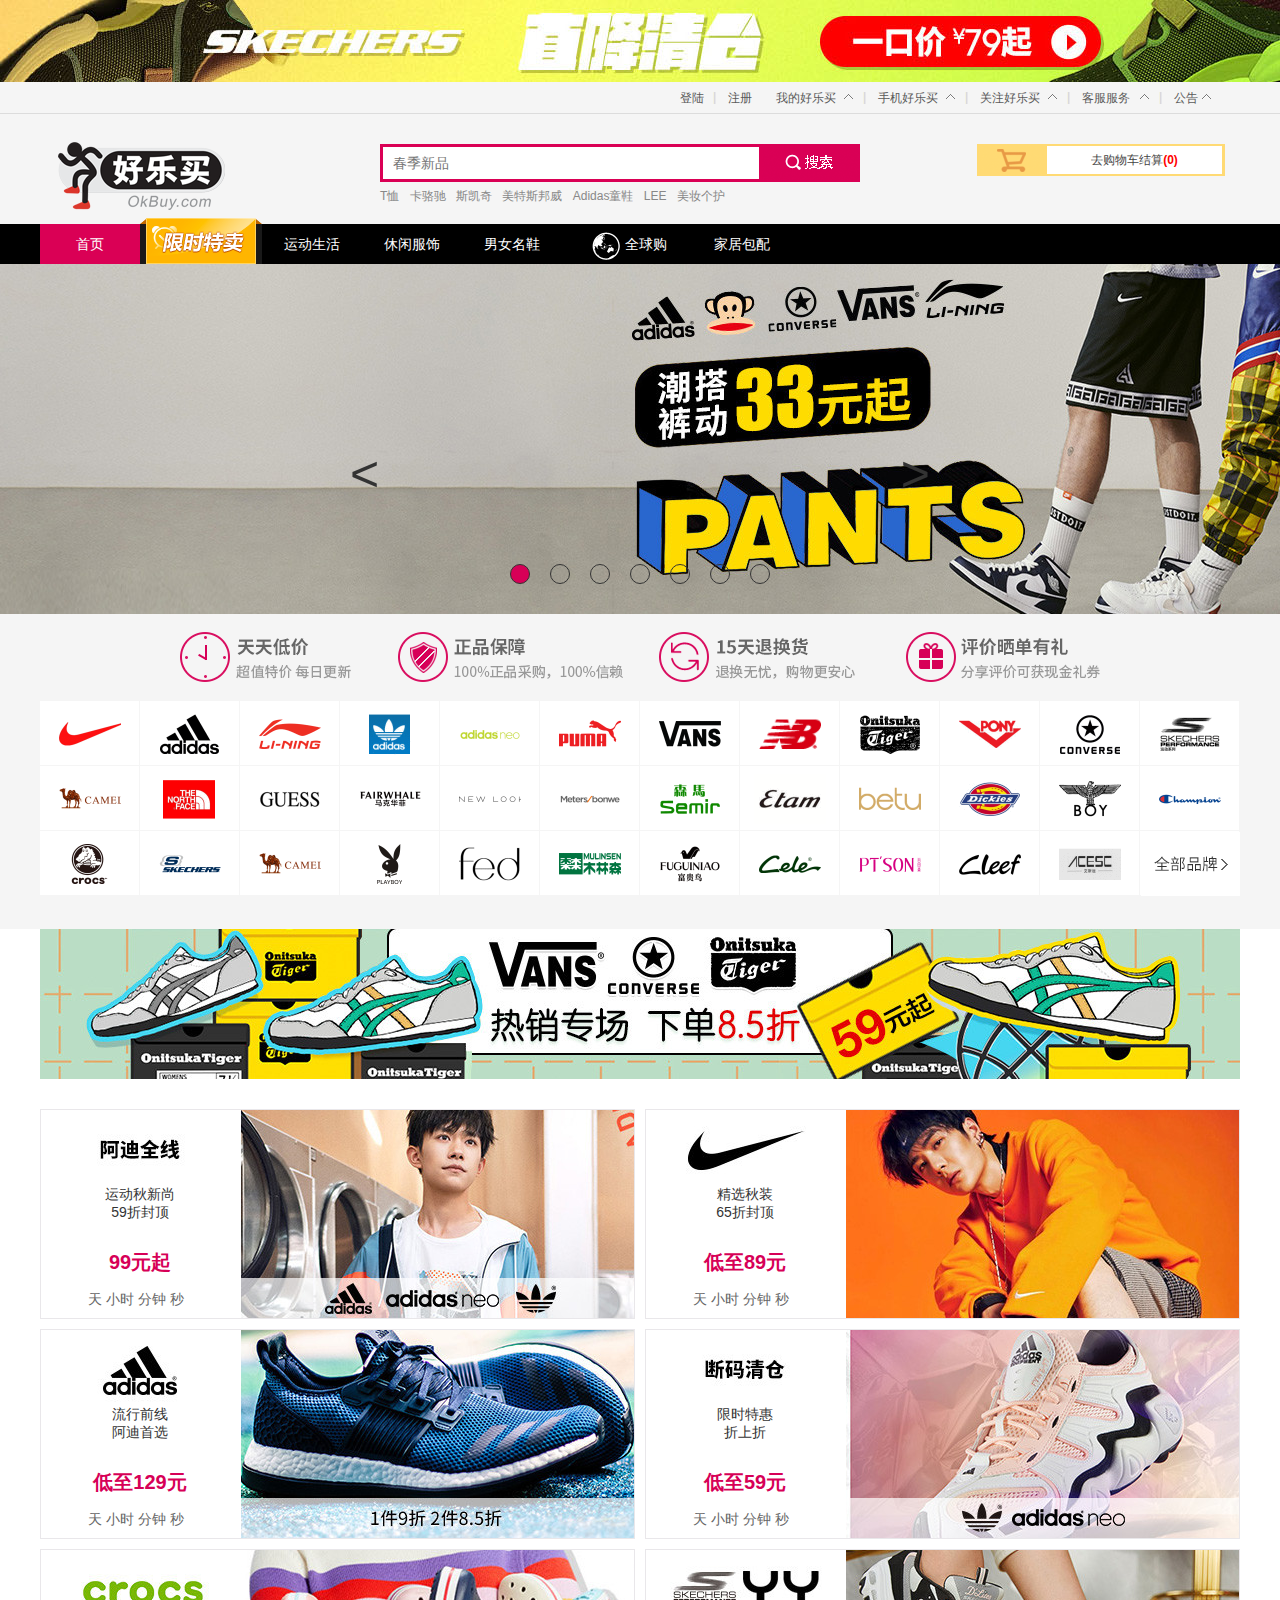
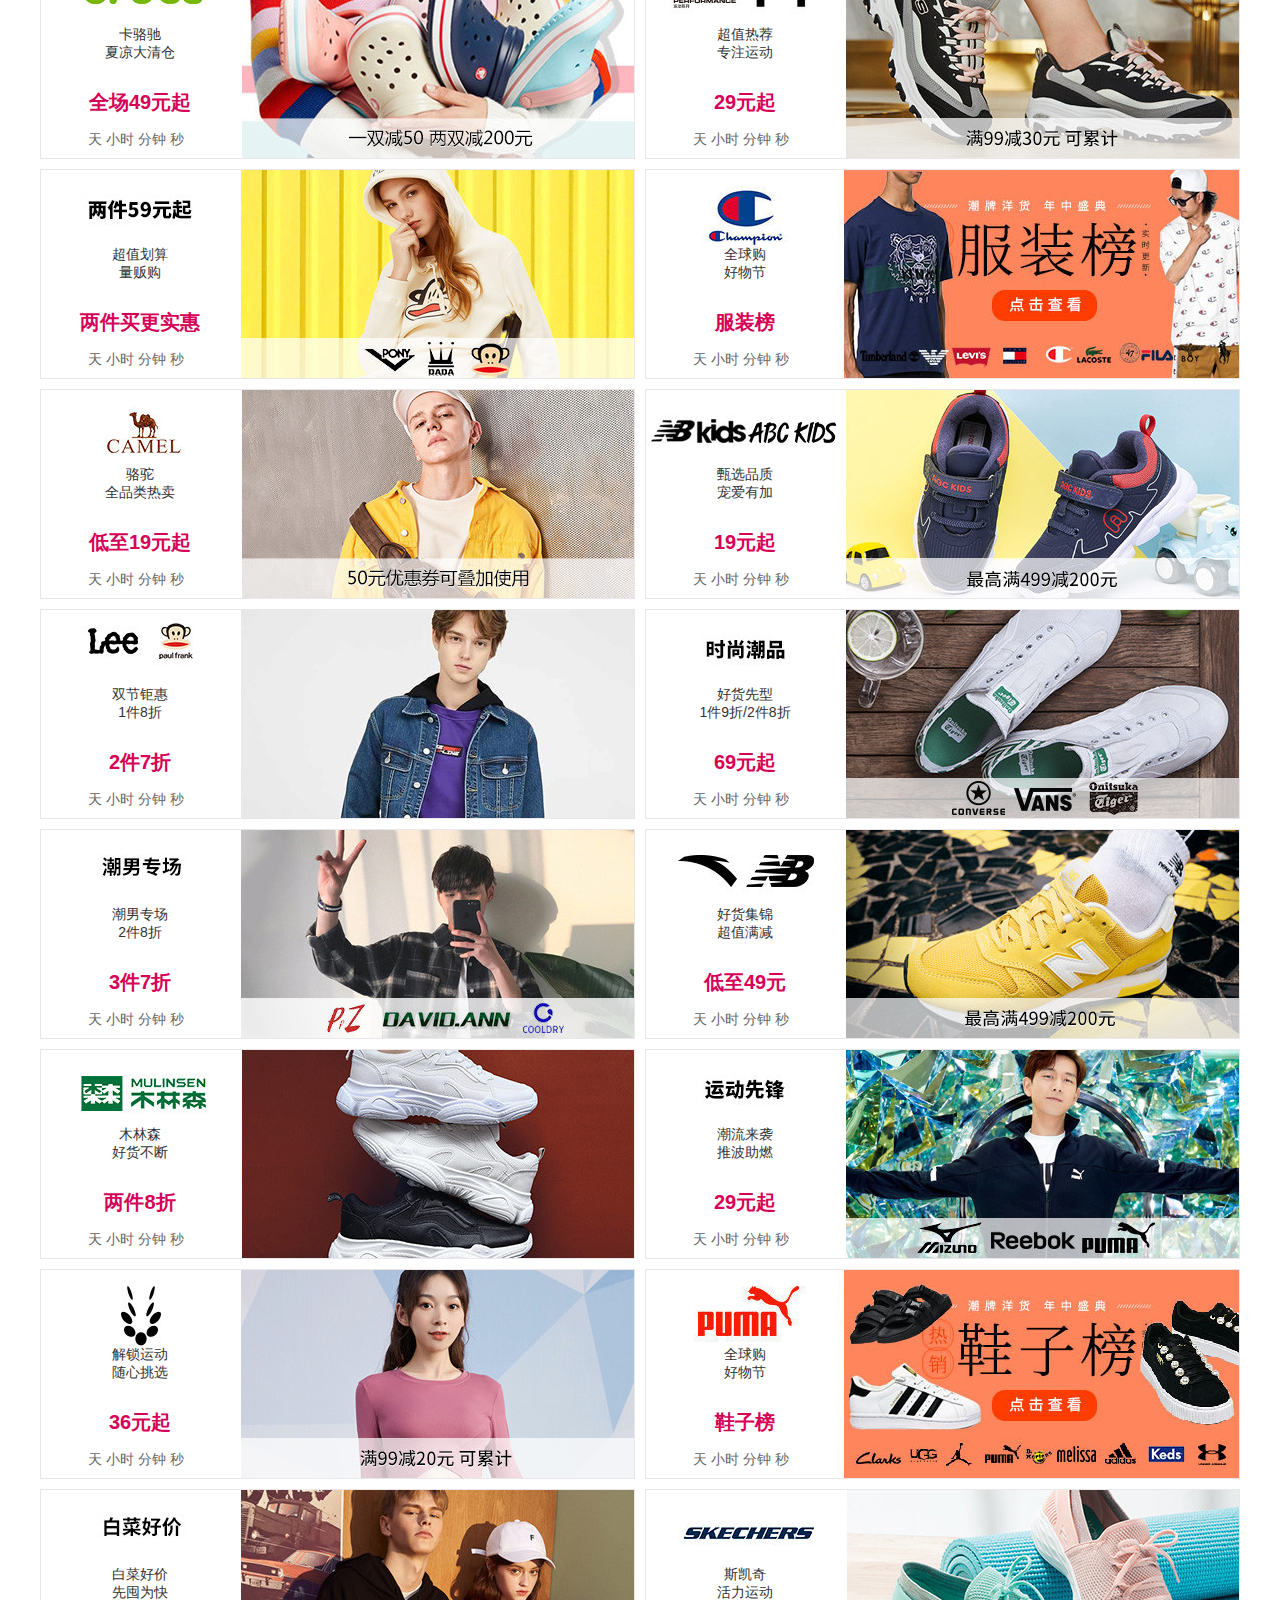
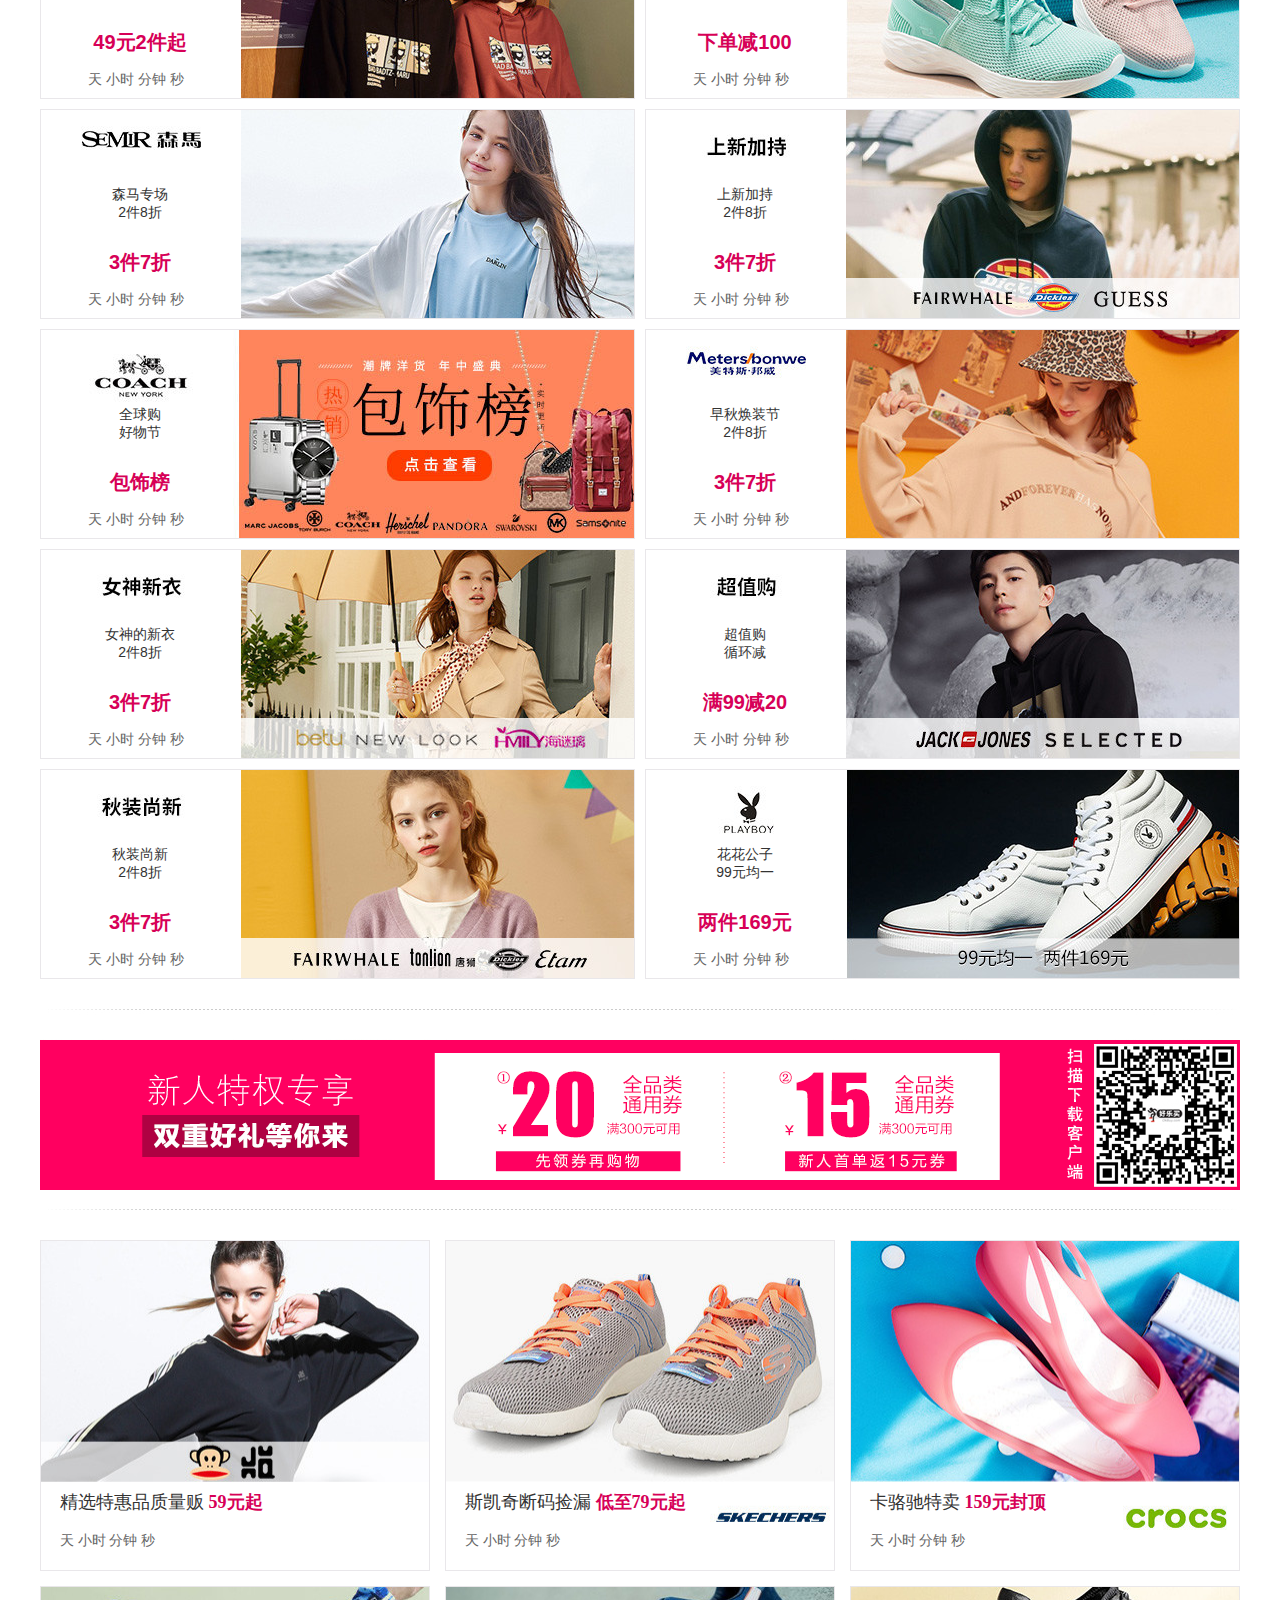
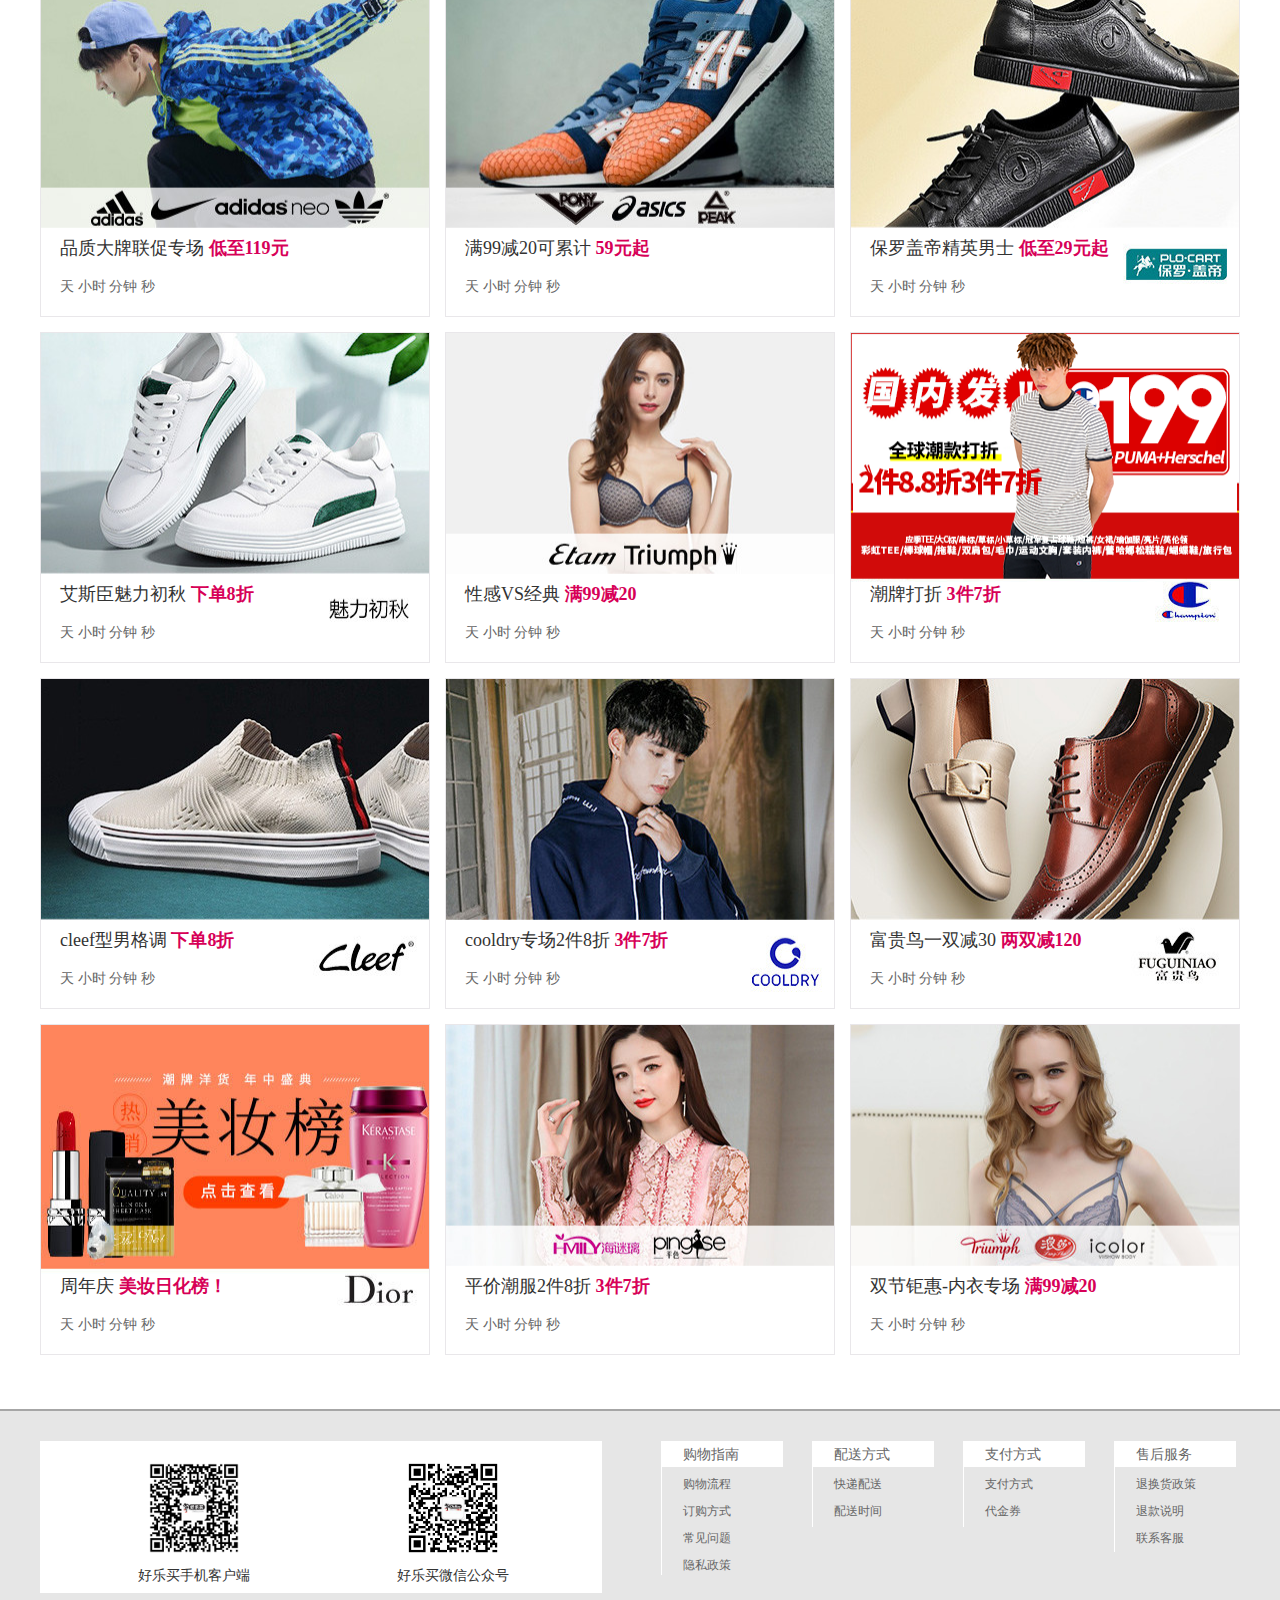
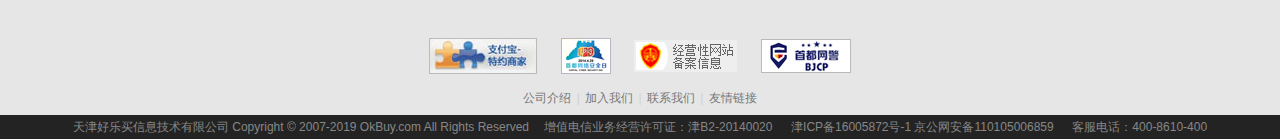
<file: index.html>
<!DOCTYPE html>
<html lang="en">
<head>
	<meta charset="UTF-8">
	<meta http-equiv="X-UA-Compatible" content="IE=edge">
    <meta name="viewport" content="width=device-width, initial-scale=1">
	<title>首页</title>
	<link rel="stylesheet" type="text/css" href="css/reset.css"/>
	<link href="bootstrap/css/bootstrap.min.css" rel="stylesheet">
	<link rel="stylesheet" type="text/css" href="css/common.css"/>
	<link rel="stylesheet" type="text/css" href="css/index.css"/>
</head>
<body>
	<!--
    	作者：offline
    	时间：2019-09-05
    	描述：header
    -->
	<!--header-->
		<header>
		<div class="banner">
			<a href="#">
				<img src="images/banner.jpg"/>
			</a>
		</div>
		<div class="loginbar">
			<div>
				<ul class="login">
					<li class="border" style="overflow: hidden;"><a href="html/login.html">登陆</a></li>
					<li class="noborder"><a href="html/register.html">注册</a></li>
				</ul>
				
				<div class="list1">
					<p>
						<a href="#">我的好乐买</a>
					</p>					
					<span></span>
					<ul class="select">
						<li>我的订单</li>
						<li>我的收藏</li>
						<li>我的优惠卷</li>
					</ul>
				</div>
				<div class="list2">
					<p>手机好乐买</p>				
					<span></span>
					<dl class="app">
						<dt><img src="images/appqcode_2.png"/></dt>
						<dd>下载客户端</dd>
					</dl>
				</div>
				<div class="list3">
					<p>关注好乐买</p>	
					<span></span>
					<dl class="app">
						<dt><img src="images/weixinqcode.png"/></dt>
						<dd>微信公众号</dd>
					</dl>
				</div>
				<div class="list4">
					<p>客服服务</p>	
					<span></span>
					<ul class="select1">
						<li>联系客服</li>
						<li>帮助中心</li>
						<li>意见建议</li>
					</ul>
				</div>
				<div class="list5">
					<p>公告</p>	
					<span></span>
					<ul class="select2">
						<li>客服中心即将取消电话咨询服务</li>
						<li>注意防范诈骗电话的提示</li>
						<li>客服中心新增在线客服功能</li>
						<li>寄往河北唐山退换货商品快递使用通知</li>
						<li>关于填写订单收件人信息的温馨提示</li>
						<li>关于国庆期间客户服务调整的公告</li>
						<li>好乐买运费标准调整公告</li>
						<li>常见问题FAQ</li>
					</ul>
				</div>
				
			</div>
		</div>
	</header>
	<!--search-->
	<div class="search">
		<div class="container">
			<div class="logo"><img src="images/logo.png"/></div>
			<form action="" method="post" class="searchbar">
				<input type="text" class="select1" placeholder="春季新品" />
				<input type="button" value="" class="searchBtn"/>
			</form>
			<div class="suggest_info">
				
			</div>
			<div class="tag">
				<a href="#">T恤</a>
				<a href="#">卡骆驰</a>
				<a href="#">斯凯奇</a>
				<a href="#">美特斯邦威</a>
				<a href="#">Adidas童鞋</a>
				<a href="#">LEE</a>
				<a href="#">美妆个护</a>
			</div>
			<a href="html/cart.html" class="cart">
				<span class="cart1">
					去购物车结算<b>(0)</b>
				</span>
			</a>
		</div>		
	</div>
	<!--nav-->
	<nav>
		<div class="nav1">
			<ul>
				<li><a href="index.html">首页</a></li>
				<li><a href="index.html"></a></li>
				<li id="yun"><a href="index.html">运动生活</a></li>
				<li id="xiu"><a href="index.html">休闲服饰</a></li>
				<li id="nan"><a href="index.html">男女名鞋</a></li>
				<li id="quan"><a href="index.html"><img src="images/qiu.gif"/>全球购</a></li>
				<li><a href="index.html">家居包配</a></li>
			</ul>
			<!--二级导航subnav-->
			<!--运动生活菜单-->
			<div class="subnav1">
				<s class="nnavarr1">◆</s>
				<div class="yundong">
					<!--第一列-->
					<div class="colbox">
						<h3>品类导购</h3>
						<div class="catewrap" style="width:360px;">
							<h3 class="black">运动鞋</h3>
							<p class="context">
								<a href="#">跑步鞋</a>
								<a href="#">复古鞋</a>                    
                                <a href="#">休闲鞋</a>
								<a href="#">帆布鞋</a>
								<a href="#">板鞋</a>
								<a href="#">运动生活系列</a>
								<a href="#">滑板鞋</a>
								<a href="#">篮球鞋</a>
								<a href="#">凉鞋/凉拖</a>
                                <a href="#">健步鞋</a>
								<a href="#">足球鞋</a>
								<a href="#">羽毛球鞋</a>
								<a href="#">网球鞋</a>
								<a href="#">乒乓球鞋</a>
	
							</p>
						</div>
						<div class="catewrap" style="width:360px;">
							<h3 class="black">运动服</h3>
							<p class="context">
								<a href="#">夹克/外套</a>
								<a href="#">卫衣</a>                    
                                <a href="#">棉服</a>
								<a href="#">羽绒服</a>
								<a href="#">长裤</a>
								<a href="#">马甲</a>
								<a href="#">T恤</a>
								<a href="#">POLO</a>
								<a href="#">胸衣</a>
                                <a href="#">背心</a>
								<a href="#">短裤</a>
								<a href="#">裙装</a>
								<a href="#">套装</a>	
							</p>
						</div>
						<div class="catewrap" style="width:360px;">
							<h3 class="black">儿童专区</h3>
							<p class="context">
								<a href="#">运动鞋</a>
								<a href="#">休闲鞋</a>                    
                                <a href="#">跑步鞋</a>
								<a href="#">篮球鞋</a>
								<a href="#">童靴<</a>
								<a href="#">童装</a>
							</p>
						</div>
						<div class="catewrap" style="width:360px;">
							<h3 class="black">运动周边</h3>
							<p class="context">
								<a href="#">袜子</a>
								<a href="#">帽子</a>                    
                                <a href="#">护具</a>
								<a href="#">球类</a>
								<a href="#">泳具<</a>
								<a href="#">球拍</a>
								<a href="#">运动休闲包</a>
							</p>
						</div>
						
					</div>
					<!--第二列-->
					<div class="colbox" style="width:475px;">
						<h3>运动导购</h3>
						<div class="catewrap" style="width:450px;">
							<h3 class="black">秋冬好货上新</h3>
							<p class="context">
								<a href="#">套头衫</a>
								<a href="#">外套</a>                    
                                <a href="#">收腿运动裤</a>
								<a href="#">贝壳头</a>
								<a href="#">小椰子</a>
								<a href="#">AIR MAX</a>
								<a href="#">最新鞋款</a>								
							</p>
						</div>
						<div class="catewrap" style="width:450px;">
							<h3 class="black">跑步运动</h3>
							<p class="context">
								<a href="#">跑步鞋品</a>
								<a href="#">BOOST</a>                    
                                <a href="#">ZOOM</a>
								<a href="#">Free</a>
								<a href="#">Lunar</a>
								<a href="#">李宁弧</a>
								<a href="#">李宁云</a>
								<a href="#" style="clear: both;">T恤/POLO</a>
								<a href="#">茄克/外套</a>
                                <a href="#">胸衣</a>
								<a href="#">保暖马甲</a>
								<a href="#" style="clear: both;">跑步裤装</a>
								<a href="#">长裤</a>	
								<a href="#">短裤</a>	
								<a href="#">紧身/打底裤</a>	
							</p>
						</div>
						<div class="catewrap" style="width:450px;">
							<h3 class="black">球类运动</h3>
							<p class="context">
								<a href="#">篮球系列</a>
								<a href="#">球鞋</a>                    
                                <a href="#">背心</a>
								<a href="#">短裤</a>
								<a href="#">套装<</a>
								<a href="#">护具</a>
								<a href="#" style="clear: both;">足球系列</a>
								<a href="#">球鞋</a>
								<a href="#">服装</a>
								<a href="#">配件</a>
								<a href="#">护具</a>
								<a href="#" style="clear: both;">羽毛球系列</a>
								<a href="#">球鞋</a>
								<a href="#">服装</a>
								<a href="#">球包</a>
								<a href="#">球拍</a>
								
							</p>
						</div>
						<div class="catewrap" style="width:450px;">
							<h3 class="black">健身/瑜伽/游泳</h3>
							<p class="context">
								<a href="#">胸衣</a>
								<a href="#">紧身裤（长）</a>                    
                                <a href="#">紧身裤（中/短）</a>
								<a href="#">综训鞋</a>
								<a href="#">瑜伽服<</a>
								<a href="#">泳装</a>
								<a href="#">泳具</a>
							</p>
						</div>
						
					</div>
					<!--第三列-->
					<div class="right">
						<h3>品牌导购</h3>
						<ul class="catewrap1" style="width:242px;height:349px;">
							<li><a href=#></a></li>
							<li><a href=#></a></li>
							<li><a href=#></a></li>
							<li><a href=#></a></li>
							<li><a href=#></a></li>
							<li><a href=#></a></li>
							<li><a href=#></a></li>
							<li><a href=#></a></li>
							<li><a href=#></a></li>
							<li><a href=#></a></li>
							<li><a href=#></a></li>
							<li><a href=#></a></li>
							<li><a href=#></a></li>
							<li><a href=#></a></li>
							<li><a href=#></a></li>
							<li><a href=#></a></li>
							<li><a href=#></a></li>
							<li><a href=#></a></li>
							<li><a href=#></a></li>
							<li><a href=#></a></li>
							<li><a href=#></a></li>
							<li><a href=#></a></li>
							<li><a href=#></a></li>
							<li><a href=#></a></li>
						</ul>
					</div>
				</div>
			</div>
			<!--休闲服饰菜单-->
			<div class="subnav2">
				<s class="nnavarr2">◆</s>
				<div class="xiuxian">
					<!--第一列-->
					<div class="colbox">
						<h3>精品服饰</h3>
						<div class="catewrap" style="width:320px;">
							<h3 class="black">男装</h3>
							<p class="context">
								<a href="#">男衬衫</a>
								<a href="#">男T恤</a>                    
                                <a href="#">男POLO</a>
								<a href="#">男卫衣</a>
								<a href="#">男夹克</a>
								<a href="#">男针织衫</a>
								<a href="#">男西服</a>
								<a href="#">男休闲裤</a>
								<a href="#">男牛仔裤</a>
                                <a href="#">男短裤</a>
							</p>
						</div>
						<div class="catewrap" style="width:320px;">
							<h3 class="black">女装</h3>
							<p class="context">
								<a href="#">女T恤</a>
								<a href="#">女衬衫</a>                    
                                <a href="#">女针织衫</a>
								<a href="#">女毛衣</a>
								<a href="#">女外套</a>
								<a href="#">女大衣</a>
								<a href="#">女西服</a>
								<a href="#">连衣裙</a>
								<a href="#">半截裙</a>
                                <a href="#">女休闲裤</a>
							</p>
						</div>
						<div class="catewrap" style="width:320px;">
							<h3 class="black">户外</h3>
							<p class="context">
								<a href="#">T恤</a>
								<a href="#">Polo衫</a>                    
                                <a href="#">衬衫</a>
								<a href="#">冲锋衣</a>
								<a href="#">夹克外套</a>
								<a href="#">卫衣</a>
								<a href="#">皮肤衣</a>
								<a href="#">三合一</a>
								<a href="#">休闲裤</a>
								<a href="#">冲锋裤</a>
							</p>
						</div>
						
					</div>
					<!--第二列-->
					<div class="colbox" style="width:325px;">
						<h3>鞋靴包配</h3>
						<div class="catewrap" style="width:300px;">
							<h3 class="black">鞋靴</h3>
							<p class="context">
								<a href="#">休闲鞋</a>
								<a href="#">徒步鞋</a>                    
                                <a href="#">工装鞋</a>
								<a href="#">登山鞋</a>
								<a href="#">越野跑鞋</a>
								<a href="#">凉鞋</a>
								<a href="#">涉溪鞋</a>
								<a href="#">冬靴</a>
								<a href="#">御寒鞋</a>
								<a href="#">户外休闲鞋</a>
							</p>
						</div>
						<div class="catewrap" style="width:300px;">
							<h3 class="black">包配</h3>
							<p class="context">
								<a href="#">户外包</a>
								<a href="#">休闲包</a>                    
                                <a href="#">帽子</a>
								<a href="#">手套</a>
								<a href="#">帐篷</a>
								<a href="#">睡袋</a>
								<a href="#">垫子</a>
							</p>
						</div>
						<div class="catewrap" style="width:300px;">
							<h3 class="black">家居</h3>
							<p class="context">
								<a href="#">袜子</a>
								<a href="#">文胸</a>                    
                                <a href="#">内裤</a>
								<a href="#">家居服</a>
							</p>
						</div>
					</div>
					<!--第三列-->
					<div class="right">
						<h3>品牌导购</h3>
						<ul class="catewrap1" style="width:242px;height:349px;">
							<li><a href=#></a></li>
							<li><a href=#></a></li>
							<li><a href=#></a></li>
							<li><a href=#></a></li>
							<li><a href=#></a></li>
							<li><a href=#></a></li>
							<li><a href=#></a></li>
							<li><a href=#></a></li>
							<li><a href=#></a></li>
							<li><a href=#></a></li>
							<li><a href=#></a></li>
							<li><a href=#></a></li>
							<li><a href=#></a></li>
							<li><a href=#></a></li>
							<li><a href=#></a></li>
							<li><a href=#></a></li>
							<li><a href=#></a></li>
							<li><a href=#></a></li>
							<li><a href=#></a></li>
							<li><a href=#></a></li>
							<li><a href=#></a></li>
						</ul>
					</div>
				</div>
			</div>
			<!--男女名鞋菜单-->
			<div class="subnav3">
				<s class="nnavarr3">◆</s>
				<div class="nannv">
					<!--第一列-->
					<div class="colbox">
						<h3>男鞋</h3>
						<div class="catewrap" style="width:320px;">
							<h3 class="black">春秋款</h3>
							<p class="context">
								<a href="#">休闲鞋</a>
								<a href="#">正装鞋</a>                    
                                <a href="#">商务鞋</a>
								<a href="#">工装鞋</a>
								<a href="#">帆布鞋</a>
								<a href="#">板鞋</a>
								<a href="#">户外鞋</a>
								<a href="#">布洛克鞋</a>
								<a href="#">伐木鞋</a>
                                <a href="#">豆豆乐福鞋</a>
							</p>
						</div>
						<div class="catewrap" style="width:320px;">
							<h3 class="black">夏季款</h3>
							<p class="context">
								<a href="#">洞洞鞋</a>
								<a href="#">冲孔鞋</a>                    
                                <a href="#">皮凉鞋</a>
								<a href="#">沙滩鞋</a>
								<a href="#">人字拖</a>
								<a href="#">拖鞋</a>
							</p>
						</div>
						<div class="catewrap" style="width:320px;">
							<h3 class="black">冬季款</h3>
							<p class="context">
								<a href="#">休闲靴</a>
								<a href="#">工装靴</a>                    
                                <a href="#">马丁靴</a>
								<a href="#">雪地靴</a>
								<a href="#">时装靴</a>
								<a href="#">棉鞋</a>
								<a href="#">高帮板鞋</a>
							</p>
						</div>
						
					</div>
					<!--第二列-->
					<div class="colbox" style="width:345px;">
						<h3>女鞋</h3>
						<div class="catewrap" style="width:320px;">
							<h3 class="black">春秋款</h3>
							<p class="context">
								<a href="#">休闲鞋</a>
								<a href="#">满帮女鞋</a>                    
                                <a href="#">帆布鞋</a>
								<a href="#">户外鞋</a>
								<a href="#">妈妈鞋</a>
								<a href="#">浅口女鞋</a>
								<a href="#">厚底鞋</a>
								<a href="#">乐福鞋</a>
							</p>
						</div>
						<div class="catewrap" style="width:320px;">
							<h3 class="black">夏季款</h3>
							<p class="context">
								<a href="#">全凉鞋</a>
								<a href="#">鱼嘴鞋</a>                    
                                <a href="#">女凉拖</a>
								<a href="#">人字拖</a>
								<a href="#">平底凉鞋</a>
								<a href="#">浅口单鞋</a>
							</p>
						</div>
						<div class="catewrap" style="width:320px;">
							<h3 class="black">冬季款</h3>
							<p class="context">
								<a href="#">短靴</a>
								<a href="#">中筒靴</a>                    
                                <a href="#">高筒靴</a>
								<a href="#">内增高</a>
								<a href="#">马丁靴</a>
								<a href="#">及踝靴</a>
								<a href="#">女雪地靴</a>
							</p>
						</div>
					</div>
					<!--第三列-->
					<div class="right">
						<h3>品牌导购</h3>
						<ul class="catewrap1" style="width:245px;height:349px;">
							<li><a href=#></a></li>
							<li><a href=#></a></li>
							<li><a href=#></a></li>
							<li><a href=#></a></li>
							<li><a href=#></a></li>
							<li><a href=#></a></li>
							<li><a href=#></a></li>
							<li><a href=#></a></li>
							<li><a href=#></a></li>
							<li><a href=#></a></li>
							<li><a href=#></a></li>
							<li><a href=#></a></li>
							<li><a href=#></a></li>
							<li><a href=#></a></li>
							<li><a href=#></a></li>
							<li><a href=#></a></li>
							<li><a href=#></a></li>
							<li><a href=#></a></li>
							<li><a href=#></a></li>
							<li><a href=#></a></li>
							<li><a href=#></a></li>
						</ul>
					</div>
				</div>
			</div>
			<!--全球购菜单-->
			<div class="subnav4">
				<s class="nnavarr4">◆</s>
				<div class="quanqiu">
					<!--第一列-->
					<div class="colbox">
						<h3>常用</h3>
						<div class="catewrap" style="width:320px;">
							<p class="context">
								<a href="#">查看全部</a>
								<a href="#">300款上新</a>                    
                                <a href="#">千元尖货</a>
								<a href="#">清仓</a>
							</p>
						</div>
						<div class="catewrap" style="width:320px;">
							<h3 class="black">潮牌</h3>
							<p class="context">
								<a href="#">ASSC</a>
								<a href="#">Boy London</a>                    
                                <a href="#">Champion</a>
								<a href="#">Palladium</a>
							</p>
						</div>
						<div class="catewrap" style="width:320px;">
							<h3 class="black">服饰</h3>
							<p class="context">
								<a href="#">T恤</a>
								<a href="#">打底衫</a>                    
                                <a href="#">POLO</a>
								<a href="#">衬衫</a>
								<a href="#">卫衣帽衫</a>
								<a href="#">毛衫</a>
								<a href="#">夹克</a>
								<a href="#">裤装</a>
								<a href="#">内衣</a>
								<a href="#">健身</a>
								<a href="#">棒球帽</a>
								<a href="#">腰带</a>
								<a href="#">手表</a>
							</p>
						</div>
						<div class="catewrap" style="width:320px;">
							<h3 class="black">鞋靴</h3>
							<p class="context">
								<a href="#">Air Jordan</a>
								<a href="#">Nike</a>                    
                                <a href="#">小白鞋</a>
								<a href="#">贝壳头</a>
								<a href="#">Yeezy</a>
								<a href="#">TUBULAR</a>
								<a href="#">AF1</a>
								<a href="#">潮鞋</a>
								<a href="#">帆布鞋</a>
								<a href="#">板鞋</a>
								<a href="#">黄靴</a>
								<a href="#">库里</a>
								<a href="#">高帮鞋</a>
								<a href="#">澡堂拖</a>
								<a href="#">休闲鞋</a>
								<a href="#">女鞋</a>
								<a href="#">童鞋</a>
							</p>
						</div>
						<div class="catewrap" style="width:320px;">
							<h3 class="black">包袋</h3>
							<p class="context">
								<a href="#">女包</a>
								<a href="#">男包</a>                    
                                <a href="#">低于350</a>
								<a href="#">COACH</a>
							</p>
						</div>
						
					</div>
					<!--第二列-->
					<div class="colbox" style="width:548px;">
						<h3>活动</h3>
						<a href="#" style="display: block;width: 523px;height: 345px;">
							<img src="images/5.png"/>
						</a>
					</div>
					<!--第三列-->
					<div class="right">
						<h3>品牌导购</h3>
						<ul class="catewrap1" style="width:245px;height:357px;">
							<li><a href=#></a></li>
							<li><a href=#></a></li>
							<li><a href=#></a></li>
							<li><a href=#></a></li>
							<li><a href=#></a></li>
							<li><a href=#></a></li>
							<li><a href=#></a></li>
							<li><a href=#></a></li>
							<li><a href=#></a></li>
							<li><a href=#></a></li>
							<li><a href=#></a></li>
							<li><a href=#></a></li>
							<li><a href=#></a></li>
							<li><a href=#></a></li>
							<li><a href=#></a></li>
							<li><a href=#></a></li>
							<li><a href=#></a></li>
							<li><a href=#></a></li>
							<li><a href=#></a></li>
							<li><a href=#></a></li>
							<li><a href=#></a></li>
						</ul>
					</div>
				</div>
			</div>
		</div>
		
	</nav>
	<!--广告轮播-->
	<div class="ad">
		<div class="yuan">
				<i class="liang"></i>
				<i></i>
				<i></i>
				<i></i>
				<i></i>
				<i></i>
				<i></i>
		</div>
		<span class="left">&lt</span>
		<span class="right">&gt</span>
		<ul class="lun">
			<li style="display: block;opacity: 1;"><a href="#"><img src="images/lun1.jpg"/></a></li>
			<li><a href="#"><img src="images/lun2.jpg"/></a></li>
			<li><a href="#"><img src="images/lun3.jpg"/></a></li>
			<li><a href="#"><img src="images/lun4.jpg"/></a></li>
			<li><a href="#"><img src="images/lun5.jpg"/></a></li>
			<li><a href="#"><img src="images/lun6.jpg"/></a></li>
			<li><a href="#"><img src="images/lun7.jpg"/></a></li>
		</ul>
		
	</div>
	<!--链接link-->
	<div class="link">
			<div class="copyright">
				<img src="images/ad_5.png"/>
			</div>
			<div class="links">
				<ul>
					<li><a href="html/list.html"></a></li>
					<li><a href="#"></a></li>
					<li><a href="#"></a></li>
					<li><a href="#"></a></li>
					<li><a href="#"></a></li>
					<li><a href="#"></a></li>
					<li><a href="#"></a></li>
					<li><a href="#"></a></li>
					<li><a href="#"></a></li>
					<li><a href="#"></a></li>
					<li><a href="#"></a></li>
					<li><a href="#"></a></li>
					<li><a href="#"></a></li>
					<li><a href="#"></a></li>
					<li><a href="#"></a></li>
					<li><a href="#"></a></li>
					<li><a href="#"></a></li>
					<li><a href="#"></a></li>
					<li><a href="#"></a></li>
					<li><a href="#"></a></li>
					<li><a href="#"></a></li>
					<li><a href="#"></a></li>
					<li><a href="#"></a></li>
					<li><a href="#"></a></li>
					<li><a href="#"></a></li>
					<li><a href="#"></a></li>
					<li><a href="#"></a></li>
					<li><a href="#"></a></li>
					<li><a href="#"></a></li>
					<li><a href="#"></a></li>
					<li><a href="#"></a></li>
					<li><a href="#"></a></li>
					<li><a href="#"></a></li>
					<li><a href="#"></a></li>
					<li><a href="#"></a></li>
					<li><a href="#"></a></li>
				</ul>
			</div>
	</div>
	<!--主体内容 content-->
	<div class="content">
		
		<div class="top">
			<div class="ad1">
				<a href="#"></a>
			</div>
			<div class="products">
				<ul>
					<li><a href="#">
						<img src="images/44.jpg"/>
						<span class="tit1">运动秋新尚</span>
						<span class="tit2">59折封顶</span>
						<span class="tit3">99元起</span>
						<span class="time">
							<span class="day"><i></i>天</span>
							<span class="hour"><i></i>小时</span>
							<span class="minute"><i></i>分钟</span>
							<span class="second"><i></i>秒</span>
							<span class="fsecond"><i></i></span>
						</span>
					</a></li>
					<li><a href="#">
						<img src="images/45.jpg"/>
						<span class="tit1">精选秋装</span>
						<span class="tit2">65折封顶</span>
						<span class="tit3">低至89元</span>
						<span class="time">
							<span class="day"><i></i>天</span>
							<span class="hour"><i></i>小时</span>
							<span class="minute"><i></i>分钟</span>
							<span class="second"><i></i>秒</span>
							<span class="fsecond"><i></i></span>
						</span>
					</a></li>
					<li><a href="#">
						<img src="images/46.jpg"/>
						<span class="tit1">流行前线</span>
						<span class="tit2">阿迪首选</span>
						<span class="tit3">低至129元</span>
						<span class="time">
							<span class="day"><i></i>天</span>
							<span class="hour"><i></i>小时</span>
							<span class="minute"><i></i>分钟</span>
							<span class="second"><i></i>秒</span>
							<span class="fsecond"><i></i></span>
						</span>
					</a></li>
					<li><a href="#">
						<img src="images/47.jpg"/>
						<span class="tit1">限时特惠</span>
						<span class="tit2">折上折</span>
						<span class="tit3">低至59元</span>
						<span class="time">
							<span class="day"><i></i>天</span>
							<span class="hour"><i></i>小时</span>
							<span class="minute"><i></i>分钟</span>
							<span class="second"><i></i>秒</span>
							<span class="fsecond"><i></i></span>
						</span>
					</a></li>
					<li><a href="#">
						<img src="images/48.jpg"/>
						<span class="tit1">卡骆驰</span>
						<span class="tit2">夏凉大清仓</span>
						<span class="tit3">全场49元起</span>
						<span class="time">
							<span class="day"><i></i>天</span>
							<span class="hour"><i></i>小时</span>
							<span class="minute"><i></i>分钟</span>
							<span class="second"><i></i>秒</span>
							<span class="fsecond"><i></i></span>
						</span>
					</a></li>
					<li><a href="#">
						<img src="images/49.jpg"/>
						<span class="tit1">超值热荐</span>
						<span class="tit2">专注运动</span>
						<span class="tit3">29元起</span>
						<span class="time">
							<span class="day"><i></i>天</span>
							<span class="hour"><i></i>小时</span>
							<span class="minute"><i></i>分钟</span>
							<span class="second"><i></i>秒</span>
							<span class="fsecond"><i></i></span>
						</span>
					</a></li>
					<li><a href="#">
						<img src="images/50.jpg"/>
						<span class="tit1">超值划算</span>
						<span class="tit2">量贩购</span>
						<span class="tit3">两件买更实惠</span>
						<span class="time">
							<span class="day"><i></i>天</span>
							<span class="hour"><i></i>小时</span>
							<span class="minute"><i></i>分钟</span>
							<span class="second"><i></i>秒</span>
							<span class="fsecond"><i></i></span>
						</span>
					</a></li>
					<li><a href="#">
						<img src="images/51.jpg"/>
						<span class="tit1">全球购</span>
						<span class="tit2">好物节</span>
						<span class="tit3">服装榜</span>
						<span class="time">
							<span class="day"><i></i>天</span>
							<span class="hour"><i></i>小时</span>
							<span class="minute"><i></i>分钟</span>
							<span class="second"><i></i>秒</span>
							<span class="fsecond"><i></i></span>
						</span>
					</a></li>
					<li><a href="#">
						<img src="images/52.jpg"/>
						<span class="tit1">骆驼</span>
						<span class="tit2">全品类热卖</span>
						<span class="tit3">低至19元起</span>
						<span class="time">
							<span class="day"><i></i>天</span>
							<span class="hour"><i></i>小时</span>
							<span class="minute"><i></i>分钟</span>
							<span class="second"><i></i>秒</span>
							<span class="fsecond"><i></i></span>
						</span>
					</a></li>
					<li><a href="#">
						<img src="images/53.jpg"/>
						<span class="tit1">甄选品质</span>
						<span class="tit2">宠爱有加</span>
						<span class="tit3">19元起</span>
						<span class="time">
							<span class="day"><i></i>天</span>
							<span class="hour"><i></i>小时</span>
							<span class="minute"><i></i>分钟</span>
							<span class="second"><i></i>秒</span>
							<span class="fsecond"><i></i></span>
						</span>
					</a></li>
					<li><a href="#">
						<img src="images/54.jpg"/>
						<span class="tit1">双节钜惠</span>
						<span class="tit2">1件8折</span>
						<span class="tit3">2件7折</span>
						<span class="time">
							<span class="day"><i></i>天</span>
							<span class="hour"><i></i>小时</span>
							<span class="minute"><i></i>分钟</span>
							<span class="second"><i></i>秒</span>
							<span class="fsecond"><i></i></span>
						</span>
					</a></li>
					<li><a href="#">
						<img src="images/55.jpg"/>
						<span class="tit1">好货先型</span>
						<span class="tit2">1件9折/2件8折</span>
						<span class="tit3">69元起</span>
						<span class="time">
							<span class="day"><i></i>天</span>
							<span class="hour"><i></i>小时</span>
							<span class="minute"><i></i>分钟</span>
							<span class="second"><i></i>秒</span>
							<span class="fsecond"><i></i></span>
						</span>
					</a></li>
					<li><a href="#">
						<img src="images/56.jpg"/>
						<span class="tit1">潮男专场</span>
						<span class="tit2">2件8折</span>
						<span class="tit3">3件7折</span>
						<span class="time">
							<span class="day"><i></i>天</span>
							<span class="hour"><i></i>小时</span>
							<span class="minute"><i></i>分钟</span>
							<span class="second"><i></i>秒</span>
							<span class="fsecond"><i></i></span>
						</span>
					</a></li>
					<li><a href="#">
						<img src="images/57.jpg"/>
						<span class="tit1">好货集锦</span>
						<span class="tit2">超值满减</span>
						<span class="tit3">低至49元</span>
						<span class="time">
							<span class="day"><i></i>天</span>
							<span class="hour"><i></i>小时</span>
							<span class="minute"><i></i>分钟</span>
							<span class="second"><i></i>秒</span>
							<span class="fsecond"><i></i></span>
						</span>
					</a></li>
					<li><a href="#">
						<img src="images/58.jpg"/>
						<span class="tit1">木林森</span>
						<span class="tit2">好货不断</span>
						<span class="tit3">两件8折</span>
						<span class="time">
							<span class="day"><i></i>天</span>
							<span class="hour"><i></i>小时</span>
							<span class="minute"><i></i>分钟</span>
							<span class="second"><i></i>秒</span>
							<span class="fsecond"><i></i></span>
						</span>
					</a></li>
					<li><a href="#">
						<img src="images/59.jpg"/>
						<span class="tit1">潮流来袭</span>
						<span class="tit2">推波助燃</span>
						<span class="tit3">29元起</span>
						<span class="time">
							<span class="day"><i></i>天</span>
							<span class="hour"><i></i>小时</span>
							<span class="minute"><i></i>分钟</span>
							<span class="second"><i></i>秒</span>
							<span class="fsecond"><i></i></span>
						</span>
					</a></li>
					<li><a href="#">
						<img src="images/60.jpg"/>
						<span class="tit1">解锁运动</span>
						<span class="tit2">随心挑选</span>
						<span class="tit3">36元起</span>
						<span class="time">
							<span class="day"><i></i>天</span>
							<span class="hour"><i></i>小时</span>
							<span class="minute"><i></i>分钟</span>
							<span class="second"><i></i>秒</span>
							<span class="fsecond"><i></i></span>
						</span>
					</a></li>
					<li><a href="#">
						<img src="images/61.jpg"/>
						<span class="tit1">全球购</span>
						<span class="tit2">好物节</span>
						<span class="tit3">鞋子榜</span>
						<span class="time">
							<span class="day"><i></i>天</span>
							<span class="hour"><i></i>小时</span>
							<span class="minute"><i></i>分钟</span>
							<span class="second"><i></i>秒</span>
							<span class="fsecond"><i></i></span>
						</span>
					</a></li>
					<li><a href="#">
						<img src="images/62.jpg"/>
						<span class="tit1">白菜好价</span>
						<span class="tit2">先囤为快</span>
						<span class="tit3">49元2件起</span>
						<span class="time">
							<span class="day"><i></i>天</span>
							<span class="hour"><i></i>小时</span>
							<span class="minute"><i></i>分钟</span>
							<span class="second"><i></i>秒</span>
							<span class="fsecond"><i></i></span>
						</span>
					</a></li>
					<li><a href="#">
						<img src="images/63.jpg"/>
						<span class="tit1">斯凯奇</span>
						<span class="tit2">活力运动</span>
						<span class="tit3">下单减100</span>
						<span class="time">
							<span class="day"><i></i>天</span>
							<span class="hour"><i></i>小时</span>
							<span class="minute"><i></i>分钟</span>
							<span class="second"><i></i>秒</span>
							<span class="fsecond"><i></i></span>
						</span>
					</a></li>
					<li><a href="#">
						<img src="images/64.jpg"/>
						<span class="tit1">森马专场</span>
						<span class="tit2">2件8折</span>
						<span class="tit3">3件7折</span>
						<span class="time">
							<span class="day"><i></i>天</span>
							<span class="hour"><i></i>小时</span>
							<span class="minute"><i></i>分钟</span>
							<span class="second"><i></i>秒</span>
							<span class="fsecond"><i></i></span>
						</span>
					</a></li>
					<li><a href="#">
						<img src="images/65.jpg"/>
						<span class="tit1">上新加持</span>
						<span class="tit2">2件8折</span>
						<span class="tit3">3件7折</span>
						<span class="time">
							<span class="day"><i></i>天</span>
							<span class="hour"><i></i>小时</span>
							<span class="minute"><i></i>分钟</span>
							<span class="second"><i></i>秒</span>
							<span class="fsecond"><i></i></span>
						</span>
					</a></li>
					<li><a href="#">
						<img src="images/66.jpg"/>
						<span class="tit1">全球购</span>
						<span class="tit2">好物节</span>
						<span class="tit3">包饰榜</span>
						<span class="time">
							<span class="day"><i></i>天</span>
							<span class="hour"><i></i>小时</span>
							<span class="minute"><i></i>分钟</span>
							<span class="second"><i></i>秒</span>
							<span class="fsecond"><i></i></span>
						</span>
					</a></li>
					<li><a href="#">
						<img src="images/67.jpg"/>
						<span class="tit1">早秋焕装节</span>
						<span class="tit2">2件8折</span>
						<span class="tit3">3件7折</span>
						<span class="time">
							<span class="day"><i></i>天</span>
							<span class="hour"><i></i>小时</span>
							<span class="minute"><i></i>分钟</span>
							<span class="second"><i></i>秒</span>
							<span class="fsecond"><i></i></span>
						</span>
					</a></li>
					<li><a href="#">
						<img src="images/68.jpg"/>
						<span class="tit1">女神的新衣</span>
						<span class="tit2">2件8折</span>
						<span class="tit3">3件7折</span>
						<span class="time">
							<span class="day"><i></i>天</span>
							<span class="hour"><i></i>小时</span>
							<span class="minute"><i></i>分钟</span>
							<span class="second"><i></i>秒</span>
							<span class="fsecond"><i></i></span>
						</span>
					</a></li>
					<li><a href="#">
						<img src="images/69.jpg"/>
						<span class="tit1">超值购</span>
						<span class="tit2">循环减</span>
						<span class="tit3">满99减20</span>
						<span class="time">
							<span class="day"><i></i>天</span>
							<span class="hour"><i></i>小时</span>
							<span class="minute"><i></i>分钟</span>
							<span class="second"><i></i>秒</span>
							<span class="fsecond"><i></i></span>
						</span>
					</a></li>
					<li><a href="#">
						<img src="images/70.jpg"/>
						<span class="tit1">秋装尚新</span>
						<span class="tit2">2件8折</span>
						<span class="tit3">3件7折</span>
						<span class="time">
							<span class="day"><i></i>天</span>
							<span class="hour"><i></i>小时</span>
							<span class="minute"><i></i>分钟</span>
							<span class="second"><i></i>秒</span>
							<span class="fsecond"><i></i></span>
						</span>
					</a></li>
					<li><a href="#">
						<img src="images/71.jpg"/>
						<span class="tit1">花花公子</span>
						<span class="tit2">99元均一</span>
						<span class="tit3">两件169元</span>
						<span class="time">
							<span class="day"><i></i>天</span>
							<span class="hour"><i></i>小时</span>
							<span class="minute"><i></i>分钟</span>
							<span class="second"><i></i>秒</span>
							<span class="fsecond"><i></i></span>
						</span>
					</a></li>
				</ul>
			</div>
		</div>
		<div class="bottom">
			<div class="ad2">
				<a href="#"></a>
			</div>
			<div class="products1">
				<ul>
					<li><a href="#">
						<img src="images/72.jpg"/>
						<p class="list3tit1">
							精选特惠品质量贩
							<span>59元起</span>
						</p>
						<span class="time2">
							<span class="day"><i></i> 天</span>
							<span class="hour"><i></i> 小时</span>
							<span class="minute"><i></i> 分钟</span>
							<span class="second"><i></i> 秒</span>
						</span>
					</a></li>
					<li class="center"><a href="#">
						<img src="images/74.jpg"/>
						<p class="list3tit1">
							斯凯奇断码捡漏
							<span>低至79元起</span>
						</p>
						<span class="time2">
							<span class="day"><i></i> 天</span>
							<span class="hour"><i></i> 小时</span>
							<span class="minute"><i></i> 分钟</span>
							<span class="second"><i></i> 秒</span>
						</span>
					</a></li>
					<li><a href="#">
						<img src="images/75.jpg"/>
						<p class="list3tit1">
							卡骆驰特卖
							<span>159元封顶</span>
						</p>
						<span class="time2">
							<span class="day"><i></i> 天</span>
							<span class="hour"><i></i> 小时</span>
							<span class="minute"><i></i> 分钟</span>
							<span class="second"><i></i> 秒</span>
						</span>
					</a></li>
					<li><a href="#">
						<img src="images/76.jpg"/>
						<p class="list3tit1">
							品质大牌联促专场
							<span>低至119元</span>
						</p>
						<span class="time2">
							<span class="day"><i></i> 天</span>
							<span class="hour"><i></i> 小时</span>
							<span class="minute"><i></i> 分钟</span>
							<span class="second"><i></i> 秒</span>
						</span>
					</a></li>
					<li class="center"><a href="#">
						<img src="images/77.jpg"/>
						<p class="list3tit1">
							满99减20可累计
							<span>59元起</span>
						</p>
						<span class="time2">
							<span class="day"><i></i> 天</span>
							<span class="hour"><i></i> 小时</span>
							<span class="minute"><i></i> 分钟</span>
							<span class="second"><i></i> 秒</span>
						</span>
					</a></li>
					<li><a href="#">
						<img src="images/78.jpg"/>
						<p class="list3tit1">
							保罗盖帝精英男士
							<span>低至29元起</span>
						</p>
						<span class="time2">
							<span class="day"><i></i> 天</span>
							<span class="hour"><i></i> 小时</span>
							<span class="minute"><i></i> 分钟</span>
							<span class="second"><i></i> 秒</span>
						</span>
					</a></li>
					<li><a href="#">
						<img src="images/79.jpg"/>
						<p class="list3tit1">
							艾斯臣魅力初秋
							<span>下单8折</span>
						</p>
						<span class="time2">
							<span class="day"><i></i> 天</span>
							<span class="hour"><i></i> 小时</span>
							<span class="minute"><i></i> 分钟</span>
							<span class="second"><i></i> 秒</span>
						</span>
					</a></li>
					<li class="center"><a href="#">
						<img src="images/80.jpg"/>
						<p class="list3tit1">
							性感VS经典
							<span>满99减20</span>
						</p>
						<span class="time2">
							<span class="day"><i></i> 天</span>
							<span class="hour"><i></i> 小时</span>
							<span class="minute"><i></i> 分钟</span>
							<span class="second"><i></i> 秒</span>
						</span>
					</a></li>
					<li><a href="#">
						<img src="images/81.png"/>
						<p class="list3tit1">
							潮牌打折
							<span>3件7折</span>
						</p>
						<span class="time2">
							<span class="day"><i></i> 天</span>
							<span class="hour"><i></i> 小时</span>
							<span class="minute"><i></i> 分钟</span>
							<span class="second"><i></i> 秒</span>
						</span>
					</a></li>
					<li><a href="#">
						<img src="images/82.jpg"/>
						<p class="list3tit1">
							cleef型男格调
							<span>下单8折</span>
						</p>
						<span class="time2">
							<span class="day"><i></i> 天</span>
							<span class="hour"><i></i> 小时</span>
							<span class="minute"><i></i> 分钟</span>
							<span class="second"><i></i> 秒</span>
						</span>
					</a></li>
					<li class="center"><a href="#">
						<img src="images/83.jpg"/>
						<p class="list3tit1">
							cooldry专场2件8折
							<span>3件7折</span>
						</p>
						<span class="time2">
							<span class="day"><i></i> 天</span>
							<span class="hour"><i></i> 小时</span>
							<span class="minute"><i></i> 分钟</span>
							<span class="second"><i></i> 秒</span>
						</span>
					</a></li>
					<li><a href="#">
						<img src="images/84.jpg"/>
						<p class="list3tit1">
							富贵鸟一双减30
							<span>两双减120</span>
						</p>
						<span class="time2">
							<span class="day"><i></i> 天</span>
							<span class="hour"><i></i> 小时</span>
							<span class="minute"><i></i> 分钟</span>
							<span class="second"><i></i> 秒</span>
						</span>
					</a></li>
					<li><a href="#">
						<img src="images/85.jpg"/>
						<p class="list3tit1">
							周年庆
							<span>美妆日化榜！</span>
						</p>
						<span class="time2">
							<span class="day"><i></i> 天</span>
							<span class="hour"><i></i> 小时</span>
							<span class="minute"><i></i> 分钟</span>
							<span class="second"><i></i> 秒</span>
						</span>
					</a></li>
					<li class="center"><a href="#">
						<img src="images/86.jpg"/>
						<p class="list3tit1">
							平价潮服2件8折
							<span>3件7折</span>
						</p>
						<span class="time2">
							<span class="day"><i></i> 天</span>
							<span class="hour"><i></i> 小时</span>
							<span class="minute"><i></i> 分钟</span>
							<span class="second"><i></i> 秒</span>
						</span>
					</a></li>
					<li><a href="#">
						<img src="images/87.jpg"/>
						<p class="list3tit1">
							双节钜惠-内衣专场
							<span>满99减20</span>
						</p>
						<span class="time2">
							<span class="day"><i></i> 天</span>
							<span class="hour"><i></i> 小时</span>
							<span class="minute"><i></i> 分钟</span>
							<span class="second"><i></i> 秒</span>
						</span>
					</a></li>
				</ul>
			</div>
		</div>
		
	</div>
	<!--返回顶部按钮-->
	<div class="gototop" style="position: fixed;">
		<a href="#" class="top" rel="nofollow"></a>
	</div>
	<footer>
		<div class="up">
			<div class="top">
				<div class="left">
					<dl>
						<dt><img src="images/code_client.png"/></dt>
						<dd>好乐买手机客户端</dd>
					</dl>
					<dl style="margin-left: 139px;">
						<dt><img src="images/code_public.jpg"/></dt>
						<dd>好乐买微信公众号</dd>
					</dl>
				</div>
				<div class="right">
					<div>
						<p class="tit"><span>
							购物指南
						</span></p>
						<p><a href="#">购物流程</a></p>
						<p><a href="#">订购方式</a></p>
						<p><a href="#">常见问题</a></p>
						<p><a href="#">隐私政策</a></p>
					</div>
					<div style="height: 86px;">
						<p class="tit"><span>
							配送方式
						</span></p>
						<p><a href="#">快递配送</a></p>
						<p><a href="#">配送时间</a></p>
					</div>
					<div style="height: 86px;">
						<p class="tit"><span>
							支付方式
						</span></p>
						<p><a href="#">支付方式</a></p>
						<p><a href="#">代金券</a></p>
					</div>
					<div style="margin-right: 0px;height: 111px;">
						<p class="tit"><span>
							售后服务
						</span></p>
						<p><a href="#">退换货政策</a></p>
						<p><a href="#">退款说明</a></p>
						<p><a href="#">联系客服</a></p>
					</div>
				</div>
			</div>
			<p class="center">
				<a href="#"><img src="images/okbuy1-03.png"/></a>
				<a href="#"><img src="images/okbuy1-05.png"/></a>
				<a href="#"><img src="images/902c39b52902b3bd4ab500babad4e14a.png"/></a>
				<a href="#"><img src="images/bjwj.jpg"/></a>
			</p>
			<p class="bottom">
				<a href="#">公司介绍</a>
				<span>|</span>
				<a href="#">加入我们 </a>
				<span>|</span>
				<a href="#">联系我们 </a>
				<span>|</span>
				<a href="#">友情链接</a>
			</p>
		</div>
		<div class="down">
			天津好乐买信息技术有限公司    Copyright © 2007-2019 OkBuy.com All Rights Reserved  增值电信业务经营许可证：津B2-20140020  
			<a href="http://www.miibeian.gov.cn" target="_blank" rel="nofollow">津ICP备16005872号-1</a>
			京公网安备110105006859   客服电话：400-8610-400 
		</div>
	</footer>
	<script src="lib/jquery/jquery-1.12.4.min.js" type="text/javascript" charset="utf-8"></script>
	<script src="lib/jquery_plugins/jquery.cookie.js"></script>
	<script src="js/common.js" type="text/javascript" charset="utf-8"></script>
	<script src="js/yundong.js" type="text/javascript" charset="utf-8"></script>
	<script src="js/index.js" type="text/javascript" charset="utf-8"></script>
</body>
</html>
</file>
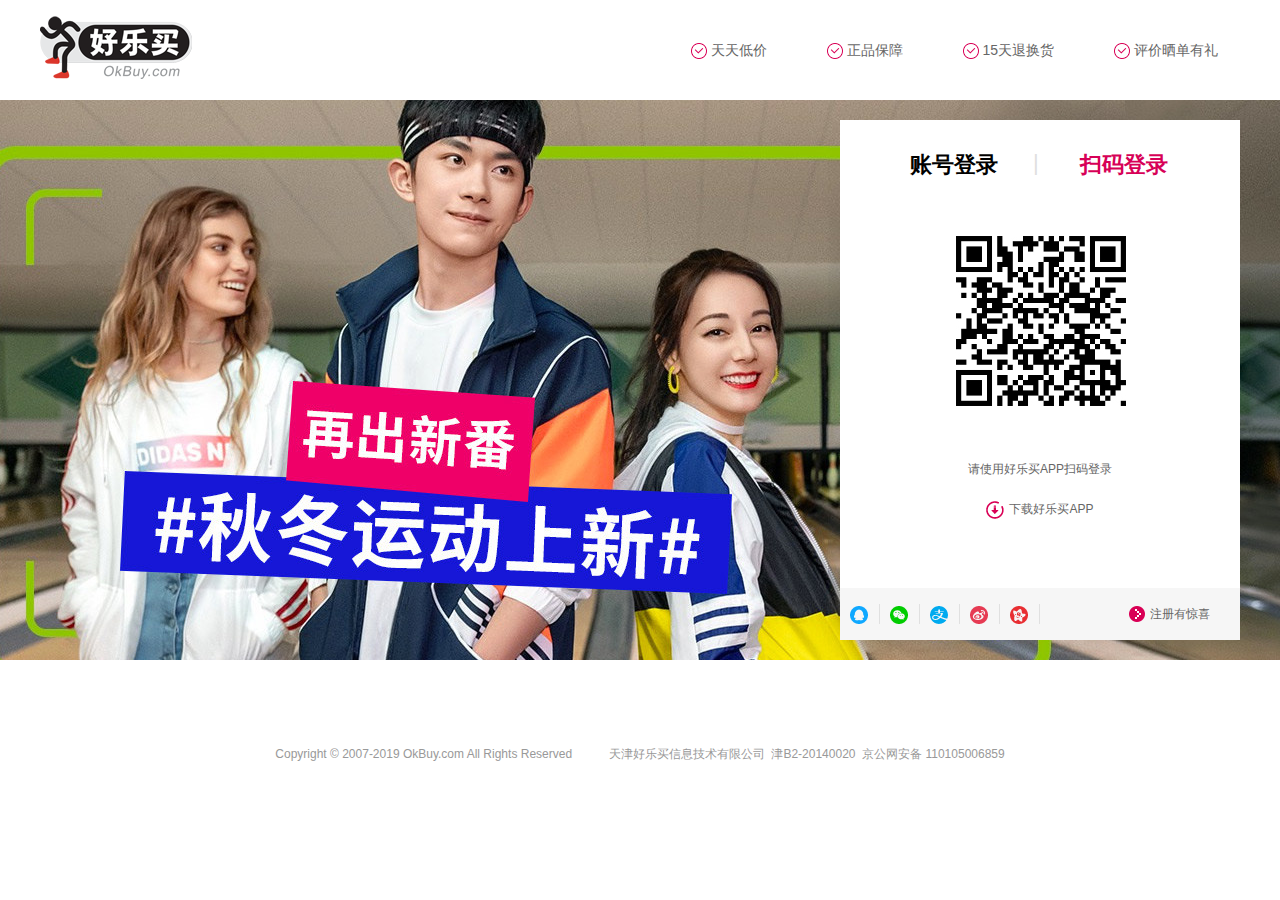
<file: html/login.html>
<!DOCTYPE html>
<html>
	<head>
		<meta charset="UTF-8">
		<title> 好乐买 正品鞋</title>
		<link rel="stylesheet" type="text/css" href="../css/reset.css"/>
		<link rel="stylesheet" type="text/css" href="../css/login.css"/>
	</head>
	<body>
		<!--header-->
		<header>
			<div class="header">
				<div class="logo">
					<a href="../index.html">
						<img src="../images/login_new_logo.png"/>
					</a>
				</div>
				<div class="miniheader">
					<span>
						<i></i>
						天天低价 
					</span>
					<span>
						<i></i>
						正品保障 
					</span>
					<span>
						<i></i>
						15天退换货  
					</span>
					<span>
						<i></i>
						评价晒单有礼 
					</span>
				</div>
			</div>
		</header>
		<!--广告牌-->
		<a href="../index.html" class="ad">
			<img src="../images/88.jpg"/>
		</a>
		<!--注册login-->
		<div class="login">
			<form action="" method="post">
				<div class="tou">
					<h3 class="left">账号登录</h3>
					<span>|</span>
					<h3 class="right">扫码登录</h3>
				</div>
				<input type="text" id="mobile" placeholder="已验证手机/邮箱/用户名" />
				<input type="password" id="password" placeholder="密码" />
				<input type="submit" id="login_btn" value="登录" />
				<span class="mobilefalse"><i></i>用户密码错误</span>
				<a href="#" class="mima">忘记密码？</a>
				<div class="qr_code">
					<img src="../images/90.jpg"/>
				</div>
				<div class="prompt">
					<img src="../images/92.jpg"/>
					
				</div>
				<p class="word">请使用好乐买APP扫码登录</p>
				<div class="down">
					<i class="downimg"></i>下载好乐买APP
					<div class="down_code">
						<img src="../images/91.png"/>
					</div>
				</div>
				

				<div class="link">
					<p>
						<a href="#"><i></i></a>
						<a href="#"><i></i></a>
						<a href="#"><i></i></a>
						<a href="#"><i></i></a>
						<a href="#"><i></i></a>
					</p>
					<a href="#"><i></i>注册有惊喜</a>
				</div>
			</form>
			
		</div>
		
		
		<footer>
			Copyright © 2007-2019 OkBuy.com All Rights Reserved&nbsp;&nbsp;&nbsp;&nbsp;&nbsp;&nbsp;&nbsp;&nbsp;&nbsp;&nbsp;&nbsp;天津好乐买信息技术有限公司&nbsp;&nbsp;津B2-20140020&nbsp;&nbsp;京公网安备&nbsp;110105006859
		</footer>
		
		<script src="../lib/jquery/jquery-1.12.4.min.js" type="text/javascript" charset="utf-8"></script>
		<script src="../lib/jquery_plugins/jquery.cookie.js"></script>
		<script src="../js/yundong.js" type="text/javascript" charset="utf-8"></script>
		<script src="../js/login.js" type="text/javascript" charset="utf-8"></script>
	</body>
</html>
</file>
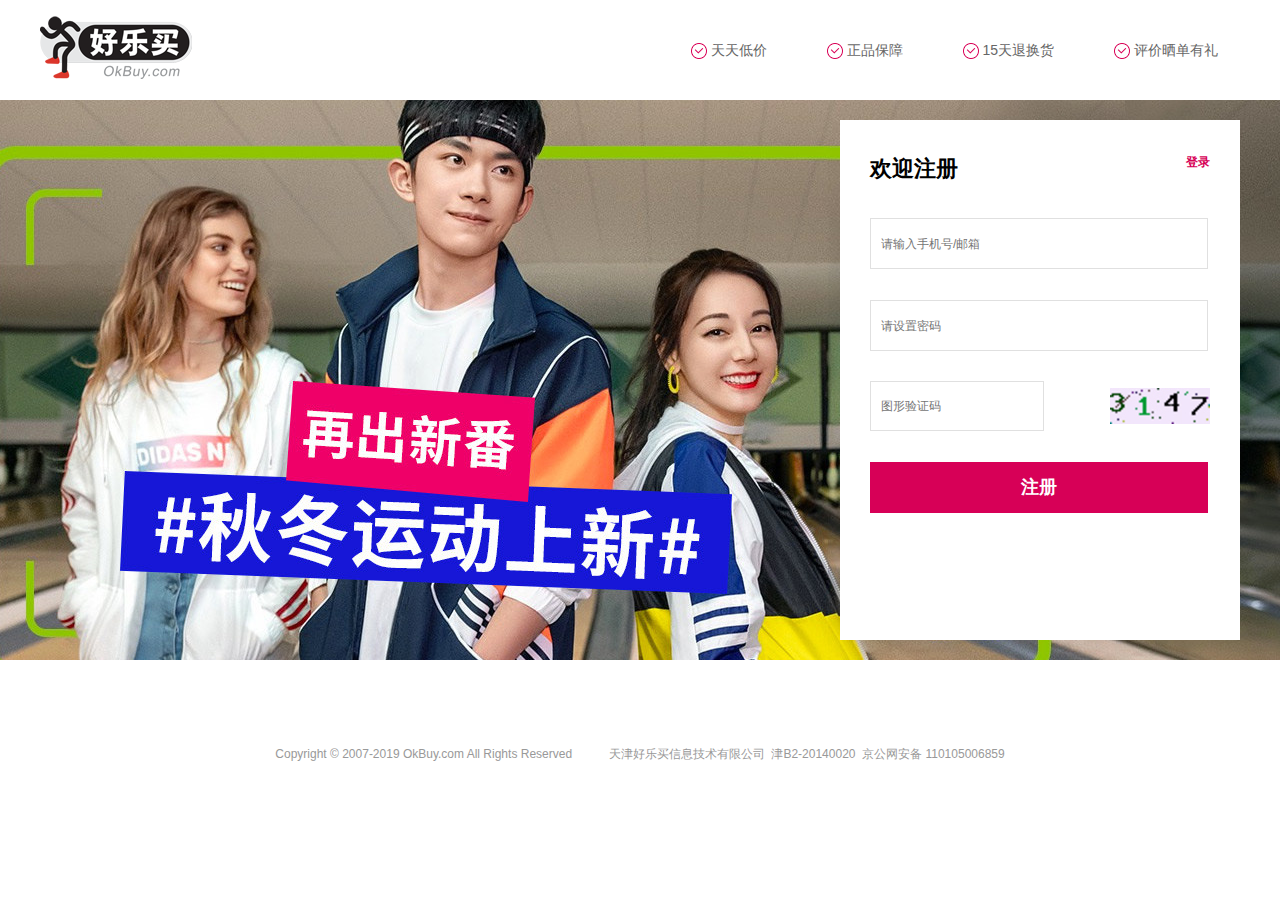
<file: html/register.html>
<!DOCTYPE html>
<html>
	<head>
		<meta charset="UTF-8">
		<title> 好乐买 正品鞋</title>
		<link rel="stylesheet" type="text/css" href="../css/reset.css"/>
		<link rel="stylesheet" type="text/css" href="../css/register.css"/>
	</head>
	<body>
		<!--header-->
		<header>
			<div class="header">
				<div class="logo">
					<a href="../index.html">
						<img src="../images/login_new_logo.png"/>
					</a>
				</div>
				<div class="miniheader">
					<span>
						<i></i>
						天天低价 
					</span>
					<span>
						<i></i>
						正品保障 
					</span>
					<span>
						<i></i>
						15天退换货  
					</span>
					<span>
						<i></i>
						评价晒单有礼 
					</span>
				</div>
			</div>
		</header>
		<!--广告牌-->
		<a href="../index.html" class="ad">
			<img src="../images/88.jpg"/>
		</a>
		<!--注册login-->
		<div class="login">
			<form>
				<h3>欢迎注册</h3>
				<h4><a href="login.html">登录</a></h4>
				<input type="text" id="mobile" placeholder="请输入手机号/邮箱" />
				<input type="password" id="password" placeholder="请设置密码" />
				<input type="text" id="code" placeholder="图形验证码" />
				<img src="../images/89.jpg"/ class="images">
				<input type="submit" id="register_btn" value="注册" />
				<span class="mobiletrue"></span>
				<span class="passwordtrue"></span>
				<span class="mobilefalse"><i></i>已被注册，请重新输入</span>
				<span class="imagesfalse"><i></i>验证码错误</span>
			</form>
			
		</div>
		
		
		<footer>
			Copyright © 2007-2019 OkBuy.com All Rights Reserved&nbsp;&nbsp;&nbsp;&nbsp;&nbsp;&nbsp;&nbsp;&nbsp;&nbsp;&nbsp;&nbsp;天津好乐买信息技术有限公司&nbsp;&nbsp;津B2-20140020&nbsp;&nbsp;京公网安备&nbsp;110105006859
		</footer>
		
		<script src="../lib/jquery/jquery-1.12.4.min.js"></script>
		<script src="../lib/jquery_plugins/jquery.cookie.js"></script>
		<script src="../js/register.js"></script>
	</body>
</html>
</file>
<file: css/common.css>
header{width:100%;height:114px;border-bottom:1px solid #dcdcdc;background:#f5f5f5}header .banner{height:82px;width:100%;text-align:center;overflow:hidden}header .banner a img{margin:0 -100%}header .loginbar{width:1200px;margin:0 auto}header .loginbar div{height:32px;width:572px;float:right;line-height:32px}header .loginbar div .login{float:left;width:96px;height:12px;font-size:12px}header .loginbar div .login li{float:left;width:48px;text-align:center;background:url(../images/1.jpg) no-repeat right center}header .loginbar div .login li a{text-decoration:none;color:#5a5a5a}header .loginbar div .login .noborder{border:0;background-image:none}header .loginbar div i{color:#d9dde3}header .loginbar div div{float:left;font-size:12px;height:32px;line-height:32px;width:102px;margin-top:0;color:#5a5a5a;background:url(../images/1.jpg) no-repeat right center;cursor:pointer;position:relative}header .loginbar div div span{display:inline-block;width:9px;height:6px;background:url(../images/section-tigger.png) no-repeat -30px -36px;position:absolute;top:11px;right:13px}header .loginbar div div p{margin-left:12px}header .loginbar div div p a{text-decoration:none;color:#5a5a5a}header .loginbar div .list1 .select{width:102px;height:80px;background:white;font-size:12px;color:#5a5a5a;border:1px solid #dcdcdc;border-top:none;position:absolute;top:32px;left:0px;display:none}header .loginbar div .list1 .select li{margin-left:12px;height:26px;line-height:26px}header .loginbar div .list1 .select li:hover{color:red}header .loginbar div .list1 p a:hover{color:red}header .loginbar div .list1:hover{border:1px solid #dcdcdc;background:white;border-bottom:none}header .loginbar div .list1:hover span{background:url(../images/section-tigger.png) no-repeat -16px -28px}header .loginbar div .list1:hover .select{display:block;z-index:999}header .loginbar div .list2 .app{width:102px;height:107px;background:white;font-size:12px;color:#5a5a5a;border:1px solid #dcdcdc;border-top:none;position:absolute;top:32px;left:0px;display:none}header .loginbar div .list2 .app dt{height:77px;margin-top:10px}header .loginbar div .list2 .app dt img{display:block;margin:0 auto}header .loginbar div .list2 .app dd{text-align:center}header .loginbar div .list2:hover{border:1px solid #dcdcdc;background:white;border-bottom:none}header .loginbar div .list2:hover span{background:url(../images/section-tigger.png) no-repeat -16px -28px}header .loginbar div .list2:hover .app{display:block;z-index:999}header .loginbar div .list3 .app{width:102px;height:107px;background:white;font-size:12px;color:#5a5a5a;border:1px solid #dcdcdc;border-top:none;position:absolute;top:32px;left:0px;display:none}header .loginbar div .list3 .app dt{height:77px;margin-top:10px}header .loginbar div .list3 .app dt img{display:block;margin:0 auto}header .loginbar div .list3 .app dd{text-align:center}header .loginbar div .list3:hover{border:1px solid #dcdcdc;background:white;border-bottom:none}header .loginbar div .list3:hover span{background:url(../images/section-tigger.png) no-repeat -16px -28px}header .loginbar div .list3:hover .app{display:block;z-index:999}header .loginbar div .list4{width:92px}header .loginbar div .list4 .select1{width:92px;height:80px;background:white;font-size:12px;color:#5a5a5a;border:1px solid #dcdcdc;border-top:none;position:absolute;top:32px;left:0px;display:none}header .loginbar div .list4 .select1 li{margin-left:12px;height:26px;line-height:26px}header .loginbar div .list4 .select1 li:hover{color:red}header .loginbar div .list4 p:hover{color:red}header .loginbar div .list4:hover{border:1px solid #dcdcdc;background:white;border-bottom:none}header .loginbar div .list4:hover span{background:url(../images/section-tigger.png) no-repeat -16px -28px}header .loginbar div .list4:hover .select1{display:block;z-index:999}header .loginbar div .list5{width:62px;border:0;background-image:none}header .loginbar div .list5 .select2{width:230px;height:260px;background:white;font-size:12px;color:#5a5a5a;border:1px solid #dcdcdc;border-top:none;position:absolute;top:32px;right:0px;display:none}header .loginbar div .list5 .select2 li{margin-left:12px;height:32px;line-height:32px}header .loginbar div .list5 .select2 li:hover{color:red}header .loginbar div .list5 p:hover{color:red}header .loginbar div .list5:hover{border:1px solid #dcdcdc;background:white;border-bottom:none}header .loginbar div .list5:hover span{background:url(../images/section-tigger.png) no-repeat -16px -28px}header .loginbar div .list5:hover .select2{display:block;z-index:999}.search{height:110px;width:100%;background:#f5f5f5;position:relative}.search .container{width:1200px;height:110px;padding-left:0px;position:relative}.search .container .logo{width:210px;height:99px;float:left;margin-top:7px}.search .container .searchbar{width:480px;height:38px;margin-left:130px;margin-top:30px;float:left}.search .container .searchbar input{float:left}.search .container .searchbar .select1{width:382px;height:38px;padding-left:10px;border:3px solid #da0055;outline:none}.search .container .searchbar .searchBtn{width:98px;height:38px;background:url(../images/common-thumb.png) no-repeat -31px -4px;border:none}.search .container .suggest_info{width:382px;display:none;background:white;position:absolute;top:68px;left:341px;z-index:999}.search .container .tag{width:355px;height:28px;line-height:28px;position:absolute;left:340px;bottom:14px;font-size:12px}.search .container .tag a{color:#888888;text-decoration:none;margin-right:7px}.search .container .cart{display:block;float:right;width:248px;height:32px;margin-top:30px;text-decoration:none;background:#ffda74 url(../images/common-thumb.png) no-repeat -238px -4px}.search .container .cart .cart1{display:block;width:175px;height:28px;background:white;font-size:12px;text-align:center;line-height:28px;margin-top:2px;margin-left:70px;color:#444444}.search .container .cart .cart1 b{color:red}nav{width:100%;height:40px;background:black}nav .nav1{width:1200px;height:40px;margin:0 auto;position:relative}nav .nav1 ul{font-size:14px;margin-bottom:0px}nav .nav1 ul li{float:left}nav .nav1 ul li a{color:white;text-decoration:none}nav .nav1 ul li:nth-child(1){width:100px;height:40px}nav .nav1 ul li:nth-child(1) a{display:block;width:100px;height:40px;text-align:center;line-height:40px;background:#da0055}nav .nav1 ul li:nth-child(2){width:122px;height:40px}nav .nav1 ul li:nth-child(2) a{display:block;width:122px;height:46px;position:relative;background:url(../images/common-thumb.png) no-repeat -187px -46px;bottom:6px}nav .nav1 ul li:nth-child(3){width:100px;height:40px}nav .nav1 ul li:nth-child(3) a{display:block;width:100px;height:40px;text-align:center;line-height:40px}nav .nav1 ul li:nth-child(3) a:hover{color:#da0055}nav .nav1 ul li:nth-child(4){width:100px;height:40px}nav .nav1 ul li:nth-child(4) a{display:block;width:100px;height:40px;text-align:center;line-height:40px}nav .nav1 ul li:nth-child(4) a:hover{color:#da0055}nav .nav1 ul li:nth-child(5){width:100px;height:40px}nav .nav1 ul li:nth-child(5) a{display:block;width:100px;height:40px;text-align:center;line-height:40px}nav .nav1 ul li:nth-child(5) a:hover{color:#da0055}nav .nav1 ul li:nth-child(6){width:130px;height:40px}nav .nav1 ul li:nth-child(6) a{display:block;width:130px;height:40px;text-align:center;line-height:40px}nav .nav1 ul li:nth-child(6) a:hover{color:#da0055}nav .nav1 ul li:nth-child(7){width:100px;height:40px}nav .nav1 ul li:nth-child(7) a{display:block;width:100px;height:40px;text-align:center;line-height:40px}nav .nav1 ul li:nth-child(7) a:hover{color:#da0055}nav .nav1 .subnav1{width:1124px;height:396px;padding-top:13px;position:absolute;top:40px;left:0px;z-index:999;background:white;display:none}nav .nav1 .subnav1 .nnavarr1{position:absolute;top:-8px;left:264px;width:16px;height:16px;line-height:16px;text-align:center;font-size:16px;font-family:"\5b8b\4f53";color:white;text-decoration:none}nav .nav1 .subnav1 .yundong{width:1124px;height:383px}nav .nav1 .subnav1 .yundong .colbox{width:385px;height:372px;float:left;padding:10px 12px;border-right:1px dotted}nav .nav1 .subnav1 .yundong .colbox h3{font-size:12px;margin-top:0px;color:#D20D33}nav .nav1 .subnav1 .yundong .colbox .catewrap{line-height:12px;font-size:12px;margin-bottom:12px;margin-top:12px;overflow:hidden}nav .nav1 .subnav1 .yundong .colbox .catewrap h3{color:#5E5E5E}nav .nav1 .subnav1 .yundong .colbox .catewrap .context{margin-top:16px}nav .nav1 .subnav1 .yundong .colbox .catewrap .context a{float:left;display:inline;width:auto;margin-right:15px;margin-bottom:8px;white-space:nowrap;color:#5E5E5E;text-decoration:none}nav .nav1 .subnav1 .yundong .colbox .catewrap .context a:hover{color:#D20D33}nav .nav1 .subnav1 .yundong .right{width:264px;height:385px;float:left;padding:10px 12px}nav .nav1 .subnav1 .yundong .right h3{font-size:12px;margin-top:0px;margin-bottom:0px;color:#D20D33}nav .nav1 .subnav1 .yundong .right .catewrap1 li{float:left;width:80px;height:43px}nav .nav1 .subnav1 .yundong .right .catewrap1 li a{display:block;width:80px;height:55px;background:url(../images/2.png) no-repeat}nav .nav1 .subnav1 .yundong .right .catewrap1 li:nth-child(1) a{background-position:0px 0px}nav .nav1 .subnav1 .yundong .right .catewrap1 li:nth-child(2) a{background-position:-80px 0px;bottom:0px}nav .nav1 .subnav1 .yundong .right .catewrap1 li:nth-child(3) a{background-position:-160px 0px}nav .nav1 .subnav1 .yundong .right .catewrap1 li:nth-child(4) a{background-position:0px -43px}nav .nav1 .subnav1 .yundong .right .catewrap1 li:nth-child(5) a{background-position:-80px -43px}nav .nav1 .subnav1 .yundong .right .catewrap1 li:nth-child(6) a{background-position:-160px -43px}nav .nav1 .subnav1 .yundong .right .catewrap1 li:nth-child(7) a{background-position:0px -86px}nav .nav1 .subnav1 .yundong .right .catewrap1 li:nth-child(8) a{background-position:-80px -86px}nav .nav1 .subnav1 .yundong .right .catewrap1 li:nth-child(9) a{background-position:-160px -86px}nav .nav1 .subnav1 .yundong .right .catewrap1 li:nth-child(10) a{background-position:0px -129px}nav .nav1 .subnav1 .yundong .right .catewrap1 li:nth-child(11) a{background-position:-80px -129px}nav .nav1 .subnav1 .yundong .right .catewrap1 li:nth-child(12) a{background-position:-160px -129px}nav .nav1 .subnav1 .yundong .right .catewrap1 li:nth-child(13) a{background-position:0px -172px}nav .nav1 .subnav1 .yundong .right .catewrap1 li:nth-child(14) a{background-position:-80px -172px}nav .nav1 .subnav1 .yundong .right .catewrap1 li:nth-child(15) a{background-position:-160px -172px}nav .nav1 .subnav1 .yundong .right .catewrap1 li:nth-child(16) a{background-position:0px -215px}nav .nav1 .subnav1 .yundong .right .catewrap1 li:nth-child(17) a{background-position:-80px -215px}nav .nav1 .subnav1 .yundong .right .catewrap1 li:nth-child(18) a{background-position:-160px -215px}nav .nav1 .subnav1 .yundong .right .catewrap1 li:nth-child(19) a{background-position:0px -258px}nav .nav1 .subnav1 .yundong .right .catewrap1 li:nth-child(20) a{background-position:-80px -258px}nav .nav1 .subnav1 .yundong .right .catewrap1 li:nth-child(21) a{background-position:-160px -258px}nav .nav1 .subnav1 .yundong .right .catewrap1 li:nth-child(22) a{background-position:0px -301px}nav .nav1 .subnav1 .yundong .right .catewrap1 li:nth-child(23) a{background-position:-80px -301px}nav .nav1 .subnav1 .yundong .right .catewrap1 li:nth-child(24) a{background-position:-160px -301px}nav .nav1 .subnav2{width:935px;height:385px;padding-top:13px;position:absolute;top:40px;left:0px;z-index:999;background:white;display:none}nav .nav1 .subnav2 .nnavarr2{position:absolute;top:-8px;left:364px;width:16px;height:16px;line-height:16px;text-align:center;font-size:16px;font-family:"\5b8b\4f53";color:white;text-decoration:none}nav .nav1 .subnav2 .xiuxian{width:935px;height:372px}nav .nav1 .subnav2 .xiuxian .colbox{width:345px;height:372px;float:left;padding:10px 12px;border-right:1px dotted}nav .nav1 .subnav2 .xiuxian .colbox h3{font-size:12px;margin-top:0px;color:#D20D33}nav .nav1 .subnav2 .xiuxian .colbox .catewrap{line-height:12px;font-size:12px;margin-bottom:12px;margin-top:12px;overflow:hidden}nav .nav1 .subnav2 .xiuxian .colbox .catewrap h3{color:#5E5E5E}nav .nav1 .subnav2 .xiuxian .colbox .catewrap .context{margin-top:16px}nav .nav1 .subnav2 .xiuxian .colbox .catewrap .context a{float:left;display:inline;width:auto;margin-right:15px;margin-bottom:8px;white-space:nowrap;color:#5E5E5E;text-decoration:none}nav .nav1 .subnav2 .xiuxian .colbox .catewrap .context a:hover{color:#D20D33}nav .nav1 .subnav2 .xiuxian .right{width:264px;height:385px;float:left;padding:10px 12px}nav .nav1 .subnav2 .xiuxian .right h3{font-size:12px;margin-top:0px;margin-bottom:0px;color:#D20D33}nav .nav1 .subnav2 .xiuxian .right .catewrap1 li{float:left;width:80px;height:43px}nav .nav1 .subnav2 .xiuxian .right .catewrap1 li a{display:block;width:80px;height:55px;background:url(../images/3.jpg) no-repeat}nav .nav1 .subnav2 .xiuxian .right .catewrap1 li:nth-child(1) a{background-position:0px 0px}nav .nav1 .subnav2 .xiuxian .right .catewrap1 li:nth-child(2) a{background-position:-80px 0px;bottom:0px}nav .nav1 .subnav2 .xiuxian .right .catewrap1 li:nth-child(3) a{background-position:-160px 0px}nav .nav1 .subnav2 .xiuxian .right .catewrap1 li:nth-child(4) a{background-position:0px -43px}nav .nav1 .subnav2 .xiuxian .right .catewrap1 li:nth-child(5) a{background-position:-80px -43px}nav .nav1 .subnav2 .xiuxian .right .catewrap1 li:nth-child(6) a{background-position:-160px -43px}nav .nav1 .subnav2 .xiuxian .right .catewrap1 li:nth-child(7) a{background-position:0px -86px}nav .nav1 .subnav2 .xiuxian .right .catewrap1 li:nth-child(8) a{background-position:-80px -86px}nav .nav1 .subnav2 .xiuxian .right .catewrap1 li:nth-child(9) a{background-position:-160px -86px}nav .nav1 .subnav2 .xiuxian .right .catewrap1 li:nth-child(10) a{background-position:0px -129px}nav .nav1 .subnav2 .xiuxian .right .catewrap1 li:nth-child(11) a{background-position:-80px -129px}nav .nav1 .subnav2 .xiuxian .right .catewrap1 li:nth-child(12) a{background-position:-160px -129px}nav .nav1 .subnav2 .xiuxian .right .catewrap1 li:nth-child(13) a{background-position:0px -172px}nav .nav1 .subnav2 .xiuxian .right .catewrap1 li:nth-child(14) a{background-position:-80px -172px}nav .nav1 .subnav2 .xiuxian .right .catewrap1 li:nth-child(15) a{background-position:-160px -172px}nav .nav1 .subnav2 .xiuxian .right .catewrap1 li:nth-child(16) a{background-position:0px -215px}nav .nav1 .subnav2 .xiuxian .right .catewrap1 li:nth-child(17) a{background-position:-80px -215px}nav .nav1 .subnav2 .xiuxian .right .catewrap1 li:nth-child(18) a{background-position:-160px -215px}nav .nav1 .subnav2 .xiuxian .right .catewrap1 li:nth-child(19) a{background-position:0px -258px}nav .nav1 .subnav2 .xiuxian .right .catewrap1 li:nth-child(20) a{background-position:-80px -258px}nav .nav1 .subnav2 .xiuxian .right .catewrap1 li:nth-child(21) a{background-position:-160px -258px}nav .nav1 .subnav3{width:946px;height:385px;padding-top:13px;position:absolute;top:40px;left:0px;z-index:999;background:white;display:none}nav .nav1 .subnav3 .nnavarr3{position:absolute;top:-8px;left:464px;width:16px;height:16px;line-height:16px;text-align:center;font-size:16px;font-family:"\5b8b\4f53";color:white;text-decoration:none}nav .nav1 .subnav3 .nannv{width:955px;height:383px}nav .nav1 .subnav3 .nannv .colbox{width:345px;height:372px;float:left;padding:10px 12px;border-right:1px dotted}nav .nav1 .subnav3 .nannv .colbox h3{font-size:12px;margin-top:0px;color:#D20D33}nav .nav1 .subnav3 .nannv .colbox .catewrap{line-height:12px;font-size:12px;margin-bottom:12px;margin-top:12px;overflow:hidden}nav .nav1 .subnav3 .nannv .colbox .catewrap h3{color:#5E5E5E}nav .nav1 .subnav3 .nannv .colbox .catewrap .context{margin-top:16px}nav .nav1 .subnav3 .nannv .colbox .catewrap .context a{float:left;display:inline;width:auto;margin-right:15px;margin-bottom:8px;white-space:nowrap;color:#5E5E5E;text-decoration:none}nav .nav1 .subnav3 .nannv .colbox .catewrap .context a:hover{color:#D20D33}nav .nav1 .subnav3 .nannv .right{width:265px;height:381px;float:left;padding:10px 12px}nav .nav1 .subnav3 .nannv .right h3{font-size:12px;margin-top:0px;margin-bottom:0px;color:#D20D33}nav .nav1 .subnav3 .nannv .right .catewrap1 li{float:left;width:80px;height:43px}nav .nav1 .subnav3 .nannv .right .catewrap1 li a{display:block;width:80px;height:55px;background:url(../images/4.jpg) no-repeat}nav .nav1 .subnav3 .nannv .right .catewrap1 li:nth-child(1) a{background-position:0px 0px}nav .nav1 .subnav3 .nannv .right .catewrap1 li:nth-child(2) a{background-position:-80px 0px;bottom:0px}nav .nav1 .subnav3 .nannv .right .catewrap1 li:nth-child(3) a{background-position:-160px 0px}nav .nav1 .subnav3 .nannv .right .catewrap1 li:nth-child(4) a{background-position:0px -43px}nav .nav1 .subnav3 .nannv .right .catewrap1 li:nth-child(5) a{background-position:-80px -43px}nav .nav1 .subnav3 .nannv .right .catewrap1 li:nth-child(6) a{background-position:-160px -43px}nav .nav1 .subnav3 .nannv .right .catewrap1 li:nth-child(7) a{background-position:0px -86px}nav .nav1 .subnav3 .nannv .right .catewrap1 li:nth-child(8) a{background-position:-80px -86px}nav .nav1 .subnav3 .nannv .right .catewrap1 li:nth-child(9) a{background-position:-160px -86px}nav .nav1 .subnav3 .nannv .right .catewrap1 li:nth-child(10) a{background-position:0px -129px}nav .nav1 .subnav3 .nannv .right .catewrap1 li:nth-child(11) a{background-position:-80px -129px}nav .nav1 .subnav3 .nannv .right .catewrap1 li:nth-child(12) a{background-position:-160px -129px}nav .nav1 .subnav3 .nannv .right .catewrap1 li:nth-child(13) a{background-position:0px -172px}nav .nav1 .subnav3 .nannv .right .catewrap1 li:nth-child(14) a{background-position:-80px -172px}nav .nav1 .subnav3 .nannv .right .catewrap1 li:nth-child(15) a{background-position:-160px -172px}nav .nav1 .subnav3 .nannv .right .catewrap1 li:nth-child(16) a{background-position:0px -215px}nav .nav1 .subnav3 .nannv .right .catewrap1 li:nth-child(17) a{background-position:-80px -215px}nav .nav1 .subnav3 .nannv .right .catewrap1 li:nth-child(18) a{background-position:-160px -215px}nav .nav1 .subnav3 .nannv .right .catewrap1 li:nth-child(19) a{background-position:0px -258px}nav .nav1 .subnav3 .nannv .right .catewrap1 li:nth-child(20) a{background-position:-80px -258px}nav .nav1 .subnav3 .nannv .right .catewrap1 li:nth-child(21) a{background-position:-160px -258px}nav .nav1 .subnav4{width:1158px;height:396px;padding-top:13px;position:absolute;top:40px;left:0px;z-index:999;background:white;display:none}nav .nav1 .subnav4 .nnavarr4{position:absolute;top:-8px;left:594px;width:16px;height:16px;line-height:16px;text-align:center;font-size:16px;font-family:"\5b8b\4f53";color:white;text-decoration:none}nav .nav1 .subnav4 .quanqiu{width:1158px;height:383px}nav .nav1 .subnav4 .quanqiu .colbox{width:345px;height:372px;float:left;padding:10px 12px;border-right:1px dotted}nav .nav1 .subnav4 .quanqiu .colbox h3{font-size:12px;margin-top:0px;color:#D20D33}nav .nav1 .subnav4 .quanqiu .colbox .catewrap{line-height:12px;font-size:12px;margin-bottom:12px;margin-top:12px;overflow:hidden}nav .nav1 .subnav4 .quanqiu .colbox .catewrap h3{color:#5E5E5E}nav .nav1 .subnav4 .quanqiu .colbox .catewrap .context{margin-top:16px}nav .nav1 .subnav4 .quanqiu .colbox .catewrap .context a{float:left;display:inline;width:auto;margin-right:15px;margin-bottom:8px;white-space:nowrap;color:#5E5E5E;text-decoration:none}nav .nav1 .subnav4 .quanqiu .colbox .catewrap .context a:hover{color:#D20D33}nav .nav1 .subnav4 .quanqiu .right{width:265px;height:393px;float:left;padding:10px 12px}nav .nav1 .subnav4 .quanqiu .right h3{font-size:12px;margin-top:0px;margin-bottom:0px;color:#D20D33}nav .nav1 .subnav4 .quanqiu .right .catewrap1 li{float:left;width:80px;height:43px}nav .nav1 .subnav4 .quanqiu .right .catewrap1 li a{display:block;width:80px;height:55px;background:url(../images/6.jpg) no-repeat}nav .nav1 .subnav4 .quanqiu .right .catewrap1 li:nth-child(1) a{background-position:0px 0px}nav .nav1 .subnav4 .quanqiu .right .catewrap1 li:nth-child(2) a{background-position:-80px 0px;bottom:0px}nav .nav1 .subnav4 .quanqiu .right .catewrap1 li:nth-child(3) a{background-position:-160px 0px}nav .nav1 .subnav4 .quanqiu .right .catewrap1 li:nth-child(4) a{background-position:0px -43px}nav .nav1 .subnav4 .quanqiu .right .catewrap1 li:nth-child(5) a{background-position:-80px -43px}nav .nav1 .subnav4 .quanqiu .right .catewrap1 li:nth-child(6) a{background-position:-160px -43px}nav .nav1 .subnav4 .quanqiu .right .catewrap1 li:nth-child(7) a{background-position:0px -86px}nav .nav1 .subnav4 .quanqiu .right .catewrap1 li:nth-child(8) a{background-position:-80px -86px}nav .nav1 .subnav4 .quanqiu .right .catewrap1 li:nth-child(9) a{background-position:-160px -86px}nav .nav1 .subnav4 .quanqiu .right .catewrap1 li:nth-child(10) a{background-position:0px -129px}nav .nav1 .subnav4 .quanqiu .right .catewrap1 li:nth-child(11) a{background-position:-80px -129px}nav .nav1 .subnav4 .quanqiu .right .catewrap1 li:nth-child(12) a{background-position:-160px -129px}nav .nav1 .subnav4 .quanqiu .right .catewrap1 li:nth-child(13) a{background-position:0px -172px}nav .nav1 .subnav4 .quanqiu .right .catewrap1 li:nth-child(14) a{background-position:-80px -172px}nav .nav1 .subnav4 .quanqiu .right .catewrap1 li:nth-child(15) a{background-position:-160px -172px}nav .nav1 .subnav4 .quanqiu .right .catewrap1 li:nth-child(16) a{background-position:0px -215px}nav .nav1 .subnav4 .quanqiu .right .catewrap1 li:nth-child(17) a{background-position:-80px -215px}nav .nav1 .subnav4 .quanqiu .right .catewrap1 li:nth-child(18) a{background-position:-160px -215px}nav .nav1 .subnav4 .quanqiu .right .catewrap1 li:nth-child(19) a{background-position:0px -258px}nav .nav1 .subnav4 .quanqiu .right .catewrap1 li:nth-child(20) a{background-position:-80px -258px}nav .nav1 .subnav4 .quanqiu .right .catewrap1 li:nth-child(21) a{background-position:-160px -258px}footer{width:100%;height:327px;border-top:2px solid #a6a6a6;background:#e6e6e6;padding-top:30px}footer .up{width:1200px;height:274px;margin:0 auto}footer .up .top{width:1200px;height:152px}footer .up .top .left{width:562px;height:152px;background:white;float:left;font-size:14px}footer .up .top .left dl{width:120px;height:125px;float:left;margin-left:94px;margin-top:22px;text-align:center}footer .up .top .left dl dt img{width:90px;height:90px}footer .up .top .left dl dd{margin-top:12px}footer .up .top .right{width:579px;height:152px;float:right;font-size:12px}footer .up .top .right div{width:121px;height:134px;border-left:1px solid white;float:left;margin-right:30px}footer .up .top .right div .tit{width:121px;height:26px;line-height:26px;background:white;font-size:14px;margin-bottom:9px;color:#666;margin-left:0px}footer .up .top .right div .tit span{margin-left:21px}footer .up .top .right div p{margin-left:21px}footer .up .top .right div p a{text-decoration:none;color:#666}footer .up .center{width:1200px;height:37px;margin-top:45px;text-align:center}footer .up .center a{padding:0 10px}footer .up .bottom{width:1200px;height:13px;margin-top:15px;font-size:12px;text-align:center}footer .up .bottom a{color:#777;padding:0 2px;text-decoration:none}footer .up .bottom span{color:#D3D3D3}footer .down{width:100%;height:24px;line-height:24px;font-size:12px;text-align:center;background:#232323;color:#878787}footer .down a{text-decoration:none;color:#878787}
/*# sourceMappingURL=common.css.map */
</file>
<file: css/index.css>
.ad{width:100%;height:350px;overflow:hidden;position:relative}.ad .yuan{width:280px;height:20px;margin:0 auto;margin-top:300px}.ad .yuan i{width:20px;height:20px;border:1px solid;border-radius:10px;float:left;margin:0 10px;position:relative;z-index:99;cursor:pointer}.ad .yuan .liang{background:#d70057}.ad .right{position:absolute;right:350px;top:175px;display:block;font-size:50px;cursor:pointer;z-index:99}.ad .left{position:absolute;left:350px;top:175px;display:block;font-size:50px;cursor:pointer;z-index:99}.ad .lun{height:350px;overflow:hidden;position:absolute;top:0px;z-index:1}.ad .lun li{opacity:1}.link{width:100%;height:315px;background:#f5f5f5}.link .copyright{height:87px;width:1200px;margin:0 auto}.link .links{height:194px;width:1200px;background:white;margin:0 auto}.link .links ul{height:194px;width:1200px;margin-bottom:0px}.link .links ul li{height:65px;width:100px;border-bottom:1px solid #f5f5f5;border-right:1px solid #f5f5f5;float:left}.link .links ul li a{display:block;height:65px;width:100px;background:url(../images/7.jpg) no-repeat center center}.link .links ul li:nth-child(2) a{background:url(../images/8.jpg) no-repeat center center}.link .links ul li:nth-child(3) a{background:url(../images/9.jpg) no-repeat center center}.link .links ul li:nth-child(4) a{background:url(../images/10.jpg) no-repeat center center}.link .links ul li:nth-child(5) a{background:url(../images/11.png) no-repeat center center}.link .links ul li:nth-child(6) a{background:url(../images/12.png) no-repeat center center}.link .links ul li:nth-child(7) a{background:url(../images/13.png) no-repeat center center}.link .links ul li:nth-child(8) a{background:url(../images/14.png) no-repeat center center}.link .links ul li:nth-child(9) a{background:url(../images/15.jpg) no-repeat center center}.link .links ul li:nth-child(10) a{background:url(../images/16.jpg) no-repeat center center}.link .links ul li:nth-child(11) a{background:url(../images/17.jpg) no-repeat center center}.link .links ul li:nth-child(12) a{background:url(../images/18.png) no-repeat center center}.link .links ul li:nth-child(13) a{background:url(../images/19.png) no-repeat center center}.link .links ul li:nth-child(14) a{background:url(../images/20.jpg) no-repeat center center}.link .links ul li:nth-child(15) a{background:url(../images/21.png) no-repeat center center}.link .links ul li:nth-child(16) a{background:url(../images/22.png) no-repeat center center}.link .links ul li:nth-child(17) a{background:url(../images/23.png) no-repeat center center}.link .links ul li:nth-child(18) a{background:url(../images/24.png) no-repeat center center}.link .links ul li:nth-child(19) a{background:url(../images/25.png) no-repeat center center}.link .links ul li:nth-child(20) a{background:url(../images/26.jpg) no-repeat center center}.link .links ul li:nth-child(21) a{background:url(../images/27.png) no-repeat center center}.link .links ul li:nth-child(22) a{background:url(../images/28.png) no-repeat center center}.link .links ul li:nth-child(23) a{background:url(../images/29.png) no-repeat center center}.link .links ul li:nth-child(24) a{background:url(../images/30.png) no-repeat center center}.link .links ul li:nth-child(25) a{background:url(../images/31.png) no-repeat center center}.link .links ul li:nth-child(26) a{background:url(../images/32.png) no-repeat center center}.link .links ul li:nth-child(27) a{background:url(../images/19.png) no-repeat center center}.link .links ul li:nth-child(28) a{background:url(../images/34.jpg) no-repeat center center}.link .links ul li:nth-child(29) a{background:url(../images/35.jpg) no-repeat center center}.link .links ul li:nth-child(30) a{background:url(../images/36.png) no-repeat center center}.link .links ul li:nth-child(31) a{background:url(../images/37.png) no-repeat center center}.link .links ul li:nth-child(32) a{background:url(../images/38.jpg) no-repeat center center}.link .links ul li:nth-child(33) a{background:url(../images/39.png) no-repeat center center}.link .links ul li:nth-child(34) a{background:url(../images/40.png) no-repeat center center}.link .links ul li:nth-child(35) a{background:url(../images/41.png) no-repeat center center}.link .links ul li:nth-child(36) a{background:url(../images/42.png) no-repeat center center}.content{height:5280px;width:1200px;margin:0 auto}.content .top{width:1200px;height:3311px;background:url(../images/fg_3.png) no-repeat center bottom}.content .top .ad1{width:1200px;height:150px}.content .top .ad1 a{width:1200px;height:150px;display:block;background:url(../images/43.jpg) no-repeat center center}.content .top .products ul{width:1200px;height:3080px;margin-top:20px}.content .top .products ul li{width:595px;height:210px;float:left;margin-top:10px;position:relative}.content .top .products ul li a{text-decoration:none;color:#666666;display:block;width:595px;height:210px;border:1px solid #e9e7ea}.content .top .products ul li a:hover{border-color:#d70057}.content .top .products ul li a img{width:593px;height:208px}.content .top .products ul li a .tit1{position:absolute;z-index:2;left:0;top:76px;color:#333;font-size:14px;line-height:18px;width:200px;text-align:center}.content .top .products ul li a .tit2{position:absolute;z-index:2;left:0;top:94px;color:#333;font-size:14px;line-height:18px;width:200px;text-align:center}.content .top .products ul li a .tit3{position:absolute;z-index:2;left:0;top:144px;color:#333;font-size:14px;line-height:18px;width:200px;text-align:center;color:#d70057;font-size:20px;font-weight:bold}.content .top .products ul li a .time{position:absolute;z-index:2;left:48px;bottom:10px;color:#666}.content .top .products ul li a .time i{color:#D70057}.content .top .products ul li:nth-child(2n){margin-left:10px}.content .bottom{height:1969px;width:1200px}.content .bottom .ad2{width:1200px;height:170px;background:url(../images/fg_3.png) no-repeat center 150px}.content .bottom .ad2 a{width:1200px;height:150px;display:block;background:url(../images/73.png) no-repeat center center}.content .bottom .products1 ul{width:1200px;height:1784px;margin-top:15px}.content .bottom .products1 ul li{width:390px;height:331px;float:left;margin-top:15px;position:relative}.content .bottom .products1 ul li a{text-decoration:none;color:#666666;display:block;width:390px;height:331px;border:1px solid #e9e7ea;font-family:"Microsoft YaHei"}.content .bottom .products1 ul li a:hover{border-color:#d70057}.content .bottom .products1 ul li a img{width:388px;height:329px}.content .bottom .products1 ul li a .list3tit1{position:absolute;z-index:2;left:20px;bottom:50px;color:#333;line-height:18px;width:250px;text-align:left;font-size:18px}.content .bottom .products1 ul li a .list3tit1 span{color:#d70057;font-weight:bold}.content .bottom .products1 ul li a .time2{position:absolute;z-index:2;left:20px;bottom:20px;color:#666}.content .bottom .products1 ul li a .time2 i{color:#D70057}.content .bottom .products1 ul .center{margin-left:15px;margin-right:15px}.gototop{width:20px;height:80px;z-index:999;position:fixed;left:50%;margin-left:615px;bottom:0px;cursor:pointer;display:none}.gototop .top{background:url(../images/gototop_2.png) no-repeat 0 0;width:50px;height:50px;display:block;margin:10px 0 10px 0}
/*# sourceMappingURL=index.css.map */
</file>
<file: css/login.css>
html,body{width:100%;height:auto}header{height:100px}header .header{width:1200px;height:100px;margin:0 auto}header .header .logo{float:left}header .header .miniheader{float:right;width:605px;height:100px;line-height:100px;font-size:14px;color:#666}header .header .miniheader span{margin-left:56px}header .header .miniheader span i{display:inline-block;width:16px;height:16px;vertical-align:middle;background:url(../images/ui_login.png) no-repeat -76px -60px}.ad{position:absolute;left:0;top:100px;width:100%;height:560px;display:block;overflow:hidden}.ad img{position:absolute;left:50%;margin-left:-1000px}.login{width:1200px;height:560px;margin:0 auto}.login form{width:400px;height:520px;background:white;float:right;position:relative;margin-top:20px;z-index:99;box-sizing:border-box;padding-top:30px;padding-left:30px;padding-right:30px}.login form .tou{width:338px;height:22px}.login form .tou .left{font-size:22px;float:left;margin-left:40px;cursor:pointer}.login form .tou .right{font-size:22px;float:right;margin-right:40px;color:#d70057;cursor:pointer}.login form .tou span{margin-left:35px;font-size:22px;color:#e0e0e0}.login form #mobile{width:338px;height:51px;box-sizing:border-box;padding-left:10px;font-size:12px;color:#757575;border:1px solid #e0e0e0;outline:none;margin-top:40px;display:none}.login form #password{width:338px;height:51px;box-sizing:border-box;padding-left:10px;font-size:12px;color:#757575;border:1px solid #e0e0e0;outline:none;margin-top:30px;display:none}.login form #login_btn{width:338px;height:51px;background:#d70057;text-align:center;line-height:51px;font-size:18px;color:white;font-weight:900;margin-top:30px;outline:none;cursor:pointer;border:none;display:none}.login form #login_btn:hover{background:#df3379}.login .mobilefalse{font-size:12px;color:#d00;width:338px;height:14px;display:none;line-height:14px;position:absolute;top:75px;right:30px}.login .mobilefalse i{width:14px;height:14px;display:inline-block;background:url(../images/ui_login.png) no-repeat -76px 0px}.login .mima{text-decoration:none;font-size:12px;color:#999;position:absolute;bottom:178px;right:35px;display:none}.login .qr_code{position:absolute;top:115px;left:115px;width:172px;height:172px}.login .qr_code img{width:172px;height:172px}.login .word{width:340px;height:19px;line-height:19px;text-align:center;color:#666;font-size:12px;position:absolute;top:340px}.login .down{width:340px;height:19px;line-height:19px;text-align:center;color:#666;font-size:12px;position:absolute;top:380px;cursor:pointer}.login .down .downimg{display:inline-block;width:18px;height:18px;margin-right:5px;vertical-align:middle;background:url(../images/ui_login.png) -52px -58px no-repeat}.login .down .down_code{width:158px;height:152px;position:absolute;top:25px;left:100px;display:none}.login .down:hover .down_code{display:block;z-index:999}.login .prompt{width:162px;height:190px;position:absolute;top:115px;right:30px;opacity:0}.login .prompt img{width:162px;height:190px}.login .link{width:400px;height:52px;background:#f6f6f6;position:absolute;bottom:0px;left:0px;line-height:52px}.login .link p{margin-top:16px;width:211px;height:20px;float:left}.login .link p a{display:block;width:39px;height:20px;border-right:1px solid #e0e0e0;float:left;margin-right:0px}.login .link p a i{width:18px;height:18px;margin-left:10px;margin-top:2px;display:block;background:url(../images/ui_login.png) no-repeat -23px -58px}.login .link p a:nth-child(2) i{background:url(../images/ui_login.png) no-repeat -5px -42px}.login .link p a:nth-child(3) i{background:url(../images/ui_login.png) no-repeat -5px -76px}.login .link p a:nth-child(4) i{background:url(../images/ui_login.png) no-repeat -53px -30px}.login .link p a:nth-child(5) i{background:url(../images/ui_login.png) no-repeat -23px -30px}.login .link a{text-decoration:none;color:#666666;font-size:12px;display:block;float:right;margin-right:30px}.login .link a i{display:inline-block;width:16px;height:17px;vertical-align:middle;margin:-3px 5px 0 0;background:url(../images/ui_login.png) -76px -30px no-repeat}footer{height:28px;margin:80px auto 10px;text-align:center;color:#999;font-size:12px;line-height:28px}
/*# sourceMappingURL=login.css.map */
</file>
<file: css/register.css>
body{width:100%;height:auto}header{height:100px}header .header{width:1200px;height:100px;margin:0 auto}header .header .logo{float:left}header .header .miniheader{float:right;width:605px;height:100px;line-height:100px;font-size:14px;color:#666}header .header .miniheader span{margin-left:56px}header .header .miniheader span i{display:inline-block;width:16px;height:16px;vertical-align:middle;background:url(../images/ui_login.png) no-repeat -76px -60px}.ad{position:absolute;left:0;top:100px;width:100%;height:560px;display:block;overflow:hidden}.ad img{position:absolute;left:50%;margin-left:-1000px}.login{width:1200px;height:560px;margin:0 auto}.login form{width:400px;height:520px;background:white;float:right;position:relative;margin-top:20px;z-index:99;box-sizing:border-box;padding-top:34px;padding-left:30px;padding-right:30px}.login form h3{font-size:22px;float:left}.login form h4{font-size:12px;float:right}.login form h4 a{color:#d70057;text-decoration:none}.login form #mobile{width:338px;height:51px;box-sizing:border-box;padding-left:10px;font-size:12px;color:#757575;border:1px solid #e0e0e0;outline:none;margin-top:34px}.login form #password{width:338px;height:51px;box-sizing:border-box;padding-left:10px;font-size:12px;color:#757575;border:1px solid #e0e0e0;outline:none;margin-top:31px}.login form #code{width:174px;height:50px;box-sizing:border-box;padding-left:10px;font-size:12px;color:#757575;border:1px solid #e0e0e0;outline:none;margin-top:30px}.login form .images{float:right;margin-top:37px}.login form #register_btn{width:338px;height:51px;background:#d70057;text-align:center;line-height:51px;font-size:18px;color:white;font-weight:900;margin-top:31px;outline:none;cursor:pointer;border:none}.login form #register_btn:hover{background:#df3379}.login .mobiletrue{display:none;width:18px;height:34px;background:url(../images/vcodeicon.png) no-repeat center center;position:absolute;top:100px;right:35px}.login .passwordtrue{display:none;width:18px;height:34px;background:url(../images/vcodeicon.png) no-repeat center center;position:absolute;top:185px;right:35px}.login .mobilefalse{font-size:12px;color:#d00;width:338px;height:14px;display:none;line-height:14px;position:absolute;top:150px;right:30px}.login .mobilefalse i{width:14px;height:14px;display:inline-block;background:url(../images/ui_login.png) no-repeat -76px 0px}.login .imagesfalse{font-size:12px;color:#d00;width:338px;height:14px;display:none;line-height:14px;position:absolute;top:315px;right:30px}.login .imagesfalse i{width:14px;height:14px;display:inline-block;background:url(../images/ui_login.png) no-repeat -76px 0px}footer{height:28px;margin:80px auto 10px;text-align:center;color:#999;font-size:12px;line-height:28px}
/*# sourceMappingURL=register.css.map */
</file>
